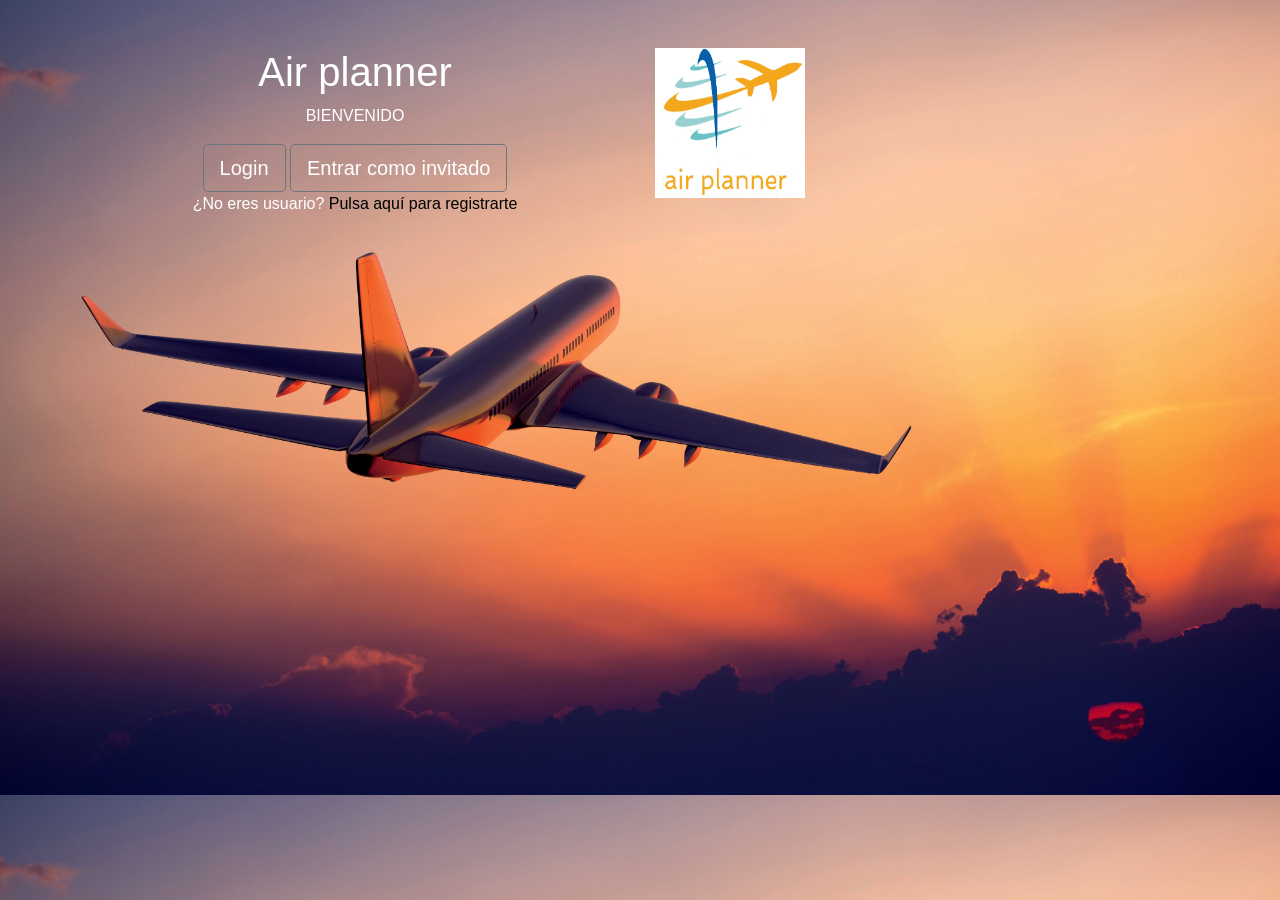
<file: AirPlannerApp/WebContent/index.html>
<!DOCTYPE html>

<html lang = "es">

	<head>
		<!-- Required meta tags -->
		<meta charset = "UTF-8">
		<meta name = "viewport" content = "width=device-width, initial-scale=1, shrink-to-fit=no">
	
		<!-- BOOTSTRAP CSS -->
		<link rel="stylesheet" href="https://cdn.jsdelivr.net/npm/bootstrap@4.5.3/dist/css/bootstrap.min.css" 
		integrity="sha384-TX8t27EcRE3e/ihU7zmQxVncDAy5uIKz4rEkgIXeMed4M0jlfIDPvg6uqKI2xXr2" crossorigin="anonymous">
		
		<!-- CUSTOM CSS -->
		<link rel="stylesheet" href="css/index.css">
		<title>Air Planner</title>
	</head>
	
	
	<body class="main-header">
			<div class="background-overlay text-white py-5" id="cabecera">
			  <div class="container">
				<div class="row d-flex h-100">
				  <div class="col-sm-6 text-center justify-content-center align-self-center">
					<h1>
					  Air planner
					</h1>
					<p>BIENVENIDO</p>
					<a href="html/login.html" class="btn btn-outline-secondary btn-lg text-white">
					  Login
					</a>
					<a href="html/dashboard_invitado.html" class="btn btn-outline-secondary btn-lg text-white">
						Entrar como invitado
					</a>
					<p class="message">¿No eres usuario? <a href="html/formularioRegistro.html" style="color: black;">Pulsa aquí para registrarte</a></p>
				  </div>
				  <div class="col-sm-6">
					<img src="img/logo.png" class="logo">
				  </div>
				</div>
			  </div>
			</div>


	<!--	<div class= "container" id="principal">
			<h1 class="display-4"> Lorem Ipsum Loren Ipsum </h1>
		</div>   -->
	

		<!--BOOTSTRAP JAVASCRIPT + JQuery --> 
		<script src="https://code.jquery.com/jquery-3.5.1.slim.min.js" 
		integrity="sha384-DfXdz2htPH0lsSSs5nCTpuj/zy4C+OGpamoFVy38MVBnE+IbbVYUew+OrCXaRkfj" crossorigin="anonymous"></script>
		<script src="https://cdn.jsdelivr.net/npm/popper.js@1.16.1/dist/umd/popper.min.js"
		integrity="sha384-9/reFTGAW83EW2RDu2S0VKaIzap3H66lZH81PoYlFhbGU+6BZp6G7niu735Sk7lN" crossorigin="anonymous"></script>
		<script src="https://cdn.jsdelivr.net/npm/bootstrap@4.5.3/dist/js/bootstrap.min.js"
		integrity="sha384-w1Q4orYjBQndcko6MimVbzY0tgp4pWB4lZ7lr30WKz0vr/aWKhXdBNmNb5D92v7s" crossorigin="anonymous"></script>
	</body>
	
	
	
</html>
</file>
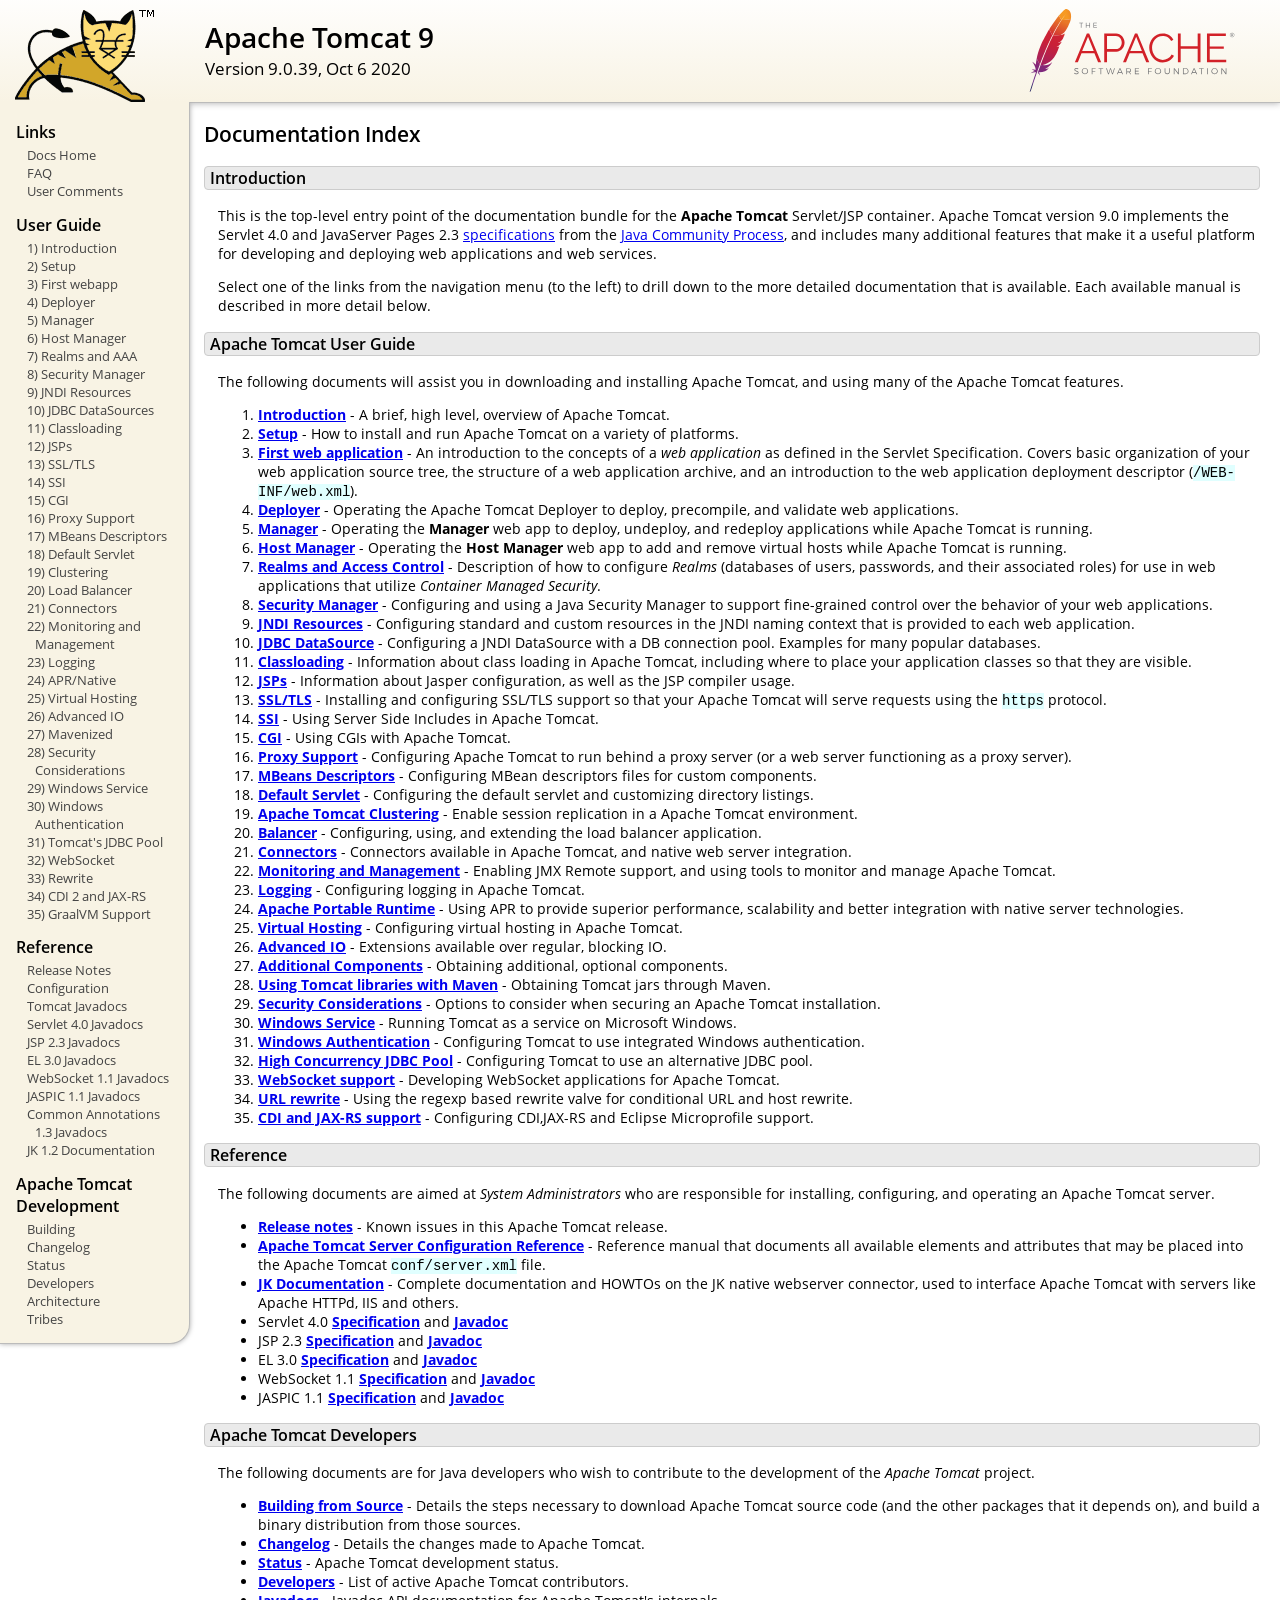
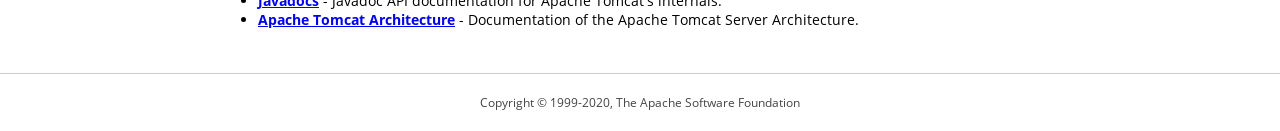
<file: apache-tomcat-9.0.39/webapps/docs/index.html>
<!DOCTYPE html SYSTEM "about:legacy-compat">
<html lang="en"><head><META http-equiv="Content-Type" content="text/html; charset=UTF-8"><link href="./images/docs-stylesheet.css" rel="stylesheet" type="text/css"><title>Apache Tomcat 9 (9.0.39) - Documentation Index</title><meta name="author" content="Craig R. McClanahan"><meta name="author" content="Remy Maucherat"><meta name="author" content="Yoav Shapira"></head><body><div id="wrapper"><header><div id="header"><div><div><div class="logo noPrint"><a href="https://tomcat.apache.org/"><img alt="Tomcat Home" src="./images/tomcat.png"></a></div><div style="height: 1px;"></div><div class="asfLogo noPrint"><a href="https://www.apache.org/" target="_blank"><img src="./images/asf-logo.svg" alt="The Apache Software Foundation" style="width: 266px; height: 83px;"></a></div><h1>Apache Tomcat 9</h1><div class="versionInfo">
            Version 9.0.39,
            <time datetime="2020-10-06">Oct 6 2020</time></div><div style="height: 1px;"></div><div style="clear: left;"></div></div></div></div></header><div id="middle"><div><div id="mainLeft" class="noprint"><div><nav><div><h2>Links</h2><ul><li><a href="index.html">Docs Home</a></li><li><a href="https://wiki.apache.org/tomcat/FAQ">FAQ</a></li><li><a href="#comments_section">User Comments</a></li></ul></div><div><h2>User Guide</h2><ul><li><a href="introduction.html">1) Introduction</a></li><li><a href="setup.html">2) Setup</a></li><li><a href="appdev/index.html">3) First webapp</a></li><li><a href="deployer-howto.html">4) Deployer</a></li><li><a href="manager-howto.html">5) Manager</a></li><li><a href="host-manager-howto.html">6) Host Manager</a></li><li><a href="realm-howto.html">7) Realms and AAA</a></li><li><a href="security-manager-howto.html">8) Security Manager</a></li><li><a href="jndi-resources-howto.html">9) JNDI Resources</a></li><li><a href="jndi-datasource-examples-howto.html">10) JDBC DataSources</a></li><li><a href="class-loader-howto.html">11) Classloading</a></li><li><a href="jasper-howto.html">12) JSPs</a></li><li><a href="ssl-howto.html">13) SSL/TLS</a></li><li><a href="ssi-howto.html">14) SSI</a></li><li><a href="cgi-howto.html">15) CGI</a></li><li><a href="proxy-howto.html">16) Proxy Support</a></li><li><a href="mbeans-descriptors-howto.html">17) MBeans Descriptors</a></li><li><a href="default-servlet.html">18) Default Servlet</a></li><li><a href="cluster-howto.html">19) Clustering</a></li><li><a href="balancer-howto.html">20) Load Balancer</a></li><li><a href="connectors.html">21) Connectors</a></li><li><a href="monitoring.html">22) Monitoring and Management</a></li><li><a href="logging.html">23) Logging</a></li><li><a href="apr.html">24) APR/Native</a></li><li><a href="virtual-hosting-howto.html">25) Virtual Hosting</a></li><li><a href="aio.html">26) Advanced IO</a></li><li><a href="maven-jars.html">27) Mavenized</a></li><li><a href="security-howto.html">28) Security Considerations</a></li><li><a href="windows-service-howto.html">29) Windows Service</a></li><li><a href="windows-auth-howto.html">30) Windows Authentication</a></li><li><a href="jdbc-pool.html">31) Tomcat's JDBC Pool</a></li><li><a href="web-socket-howto.html">32) WebSocket</a></li><li><a href="rewrite.html">33) Rewrite</a></li><li><a href="cdi.html">34) CDI 2 and JAX-RS</a></li><li><a href="graal.html">35) GraalVM Support</a></li></ul></div><div><h2>Reference</h2><ul><li><a href="RELEASE-NOTES.txt">Release Notes</a></li><li><a href="config/index.html">Configuration</a></li><li><a href="api/index.html">Tomcat Javadocs</a></li><li><a href="servletapi/index.html">Servlet 4.0 Javadocs</a></li><li><a href="jspapi/index.html">JSP 2.3 Javadocs</a></li><li><a href="elapi/index.html">EL 3.0 Javadocs</a></li><li><a href="websocketapi/index.html">WebSocket 1.1 Javadocs</a></li><li><a href="jaspicapi/index.html">JASPIC 1.1 Javadocs</a></li><li><a href="annotationapi/index.html">Common Annotations 1.3 Javadocs</a></li><li><a href="https://tomcat.apache.org/connectors-doc/">JK 1.2 Documentation</a></li></ul></div><div><h2>Apache Tomcat Development</h2><ul><li><a href="building.html">Building</a></li><li><a href="changelog.html">Changelog</a></li><li><a href="https://wiki.apache.org/tomcat/TomcatVersions">Status</a></li><li><a href="developers.html">Developers</a></li><li><a href="architecture/index.html">Architecture</a></li><li><a href="tribes/introduction.html">Tribes</a></li></ul></div></nav></div></div><div id="mainRight"><div id="content"><h2>Documentation Index</h2><h3 id="Introduction">Introduction</h3><div class="text">

<p>This is the top-level entry point of the documentation bundle for the
<strong>Apache Tomcat</strong> Servlet/JSP container.  Apache Tomcat version
9.0 implements the Servlet 4.0 and JavaServer Pages 2.3
<a href="https://wiki.apache.org/tomcat/Specifications">specifications</a> from the
<a href="https://www.jcp.org">Java Community Process</a>, and includes many
additional features that make it a useful platform for developing and deploying
web applications and web services.</p>

<p>Select one of the links from the navigation menu (to the left) to drill
down to the more detailed documentation that is available.  Each available
manual is described in more detail below.</p>

</div><h3 id="Apache_Tomcat_User_Guide">Apache Tomcat User Guide</h3><div class="text">

<p>The following documents will assist you in downloading and installing
Apache Tomcat, and using many of the Apache Tomcat features.</p>

<ol>
<li><a href="introduction.html"><strong>Introduction</strong></a> - A
    brief, high level, overview of Apache Tomcat.</li>
<li><a href="setup.html"><strong>Setup</strong></a> - How to install and run
    Apache Tomcat on a variety of platforms.</li>
<li><a href="appdev/index.html"><strong>First web application</strong></a>
    - An introduction to the concepts of a <em>web application</em> as defined
    in the Servlet Specification.  Covers basic organization of your web application
    source tree, the structure of a web application archive, and an
    introduction to the web application deployment descriptor
    (<code>/WEB-INF/web.xml</code>).</li>
<li><a href="deployer-howto.html"><strong>Deployer</strong></a> -
    Operating the Apache Tomcat Deployer to deploy, precompile, and validate web
    applications.</li>
<li><a href="manager-howto.html"><strong>Manager</strong></a> -
    Operating the <strong>Manager</strong> web app to deploy, undeploy, and
    redeploy applications while Apache Tomcat is running.</li>
<li><a href="host-manager-howto.html"><strong>Host Manager</strong></a> -
    Operating the <strong>Host Manager</strong> web app to add and remove
    virtual hosts while Apache Tomcat is running.</li>
<li><a href="realm-howto.html"><strong>Realms and Access Control</strong></a>
    - Description of how to configure <em>Realms</em> (databases of users,
    passwords, and their associated roles) for use in web applications that
    utilize <em>Container Managed Security</em>.</li>
<li><a href="security-manager-howto.html"><strong>Security Manager</strong></a>
    - Configuring and using a Java Security Manager to
    support fine-grained control over the behavior of your web applications.
    </li>
<li><a href="jndi-resources-howto.html"><strong>JNDI Resources</strong></a>
    - Configuring standard and custom resources in the JNDI naming context
    that is provided to each web application.</li>
<li><a href="jndi-datasource-examples-howto.html">
    <strong>JDBC DataSource</strong></a>
    - Configuring a JNDI DataSource with a DB connection pool.
    Examples for many popular databases.</li>
<li><a href="class-loader-howto.html"><strong>Classloading</strong></a>
    - Information about class loading in Apache Tomcat, including where to place
    your application classes so that they are visible.</li>
<li><a href="jasper-howto.html"><strong>JSPs</strong></a>
    - Information about Jasper configuration, as well as the JSP compiler
    usage.</li>
<li><a href="ssl-howto.html"><strong>SSL/TLS</strong></a> -
    Installing and configuring SSL/TLS support so that your Apache Tomcat will
    serve requests using the <code>https</code> protocol.</li>
<li><a href="ssi-howto.html"><strong>SSI</strong></a> -
    Using Server Side Includes in Apache Tomcat.</li>
<li><a href="cgi-howto.html"><strong>CGI</strong></a> -
    Using CGIs with Apache Tomcat.</li>
<li><a href="proxy-howto.html"><strong>Proxy Support</strong></a> -
    Configuring Apache Tomcat to run behind a proxy server (or a web server
    functioning as a proxy server).</li>
<li><a href="mbeans-descriptors-howto.html"><strong>MBeans Descriptors</strong></a> -
    Configuring MBean descriptors files for custom components.</li>
<li><a href="default-servlet.html"><strong>Default Servlet</strong></a> -
    Configuring the default servlet and customizing directory listings.</li>
<li><a href="cluster-howto.html"><strong>Apache Tomcat Clustering</strong></a> -
    Enable session replication in a Apache Tomcat environment.</li>
<li><a href="balancer-howto.html"><strong>Balancer</strong></a> -
    Configuring, using, and extending the load balancer application.</li>
<li><a href="connectors.html"><strong>Connectors</strong></a> -
    Connectors available in Apache Tomcat, and native web server integration.</li>
<li><a href="monitoring.html"><strong>Monitoring and Management</strong></a> -
    Enabling JMX Remote support, and using tools to monitor and manage Apache Tomcat.</li>
<li><a href="logging.html"><strong>Logging</strong></a> -
    Configuring logging in Apache Tomcat.</li>
<li><a href="apr.html"><strong>Apache Portable Runtime</strong></a> -
    Using APR to provide superior performance, scalability and better
    integration with native server technologies.</li>
<li><a href="virtual-hosting-howto.html"><strong>Virtual Hosting</strong></a> -
    Configuring virtual hosting in Apache Tomcat.</li>
<li><a href="aio.html"><strong>Advanced IO</strong></a> -
    Extensions available over regular, blocking IO.</li>
<li><a href="extras.html"><strong>Additional Components</strong></a> -
    Obtaining additional, optional components.</li>
<li><a href="maven-jars.html"><strong>Using Tomcat libraries with Maven</strong></a> -
    Obtaining Tomcat jars through Maven.</li>
<li><a href="security-howto.html"><strong>Security Considerations</strong></a> -
    Options to consider when securing an Apache Tomcat installation.</li>
<li><a href="windows-service-howto.html"><strong>Windows Service</strong></a> -
    Running Tomcat as a service on Microsoft Windows.</li>
<li><a href="windows-auth-howto.html"><strong>Windows Authentication</strong></a> -
    Configuring Tomcat to use integrated Windows authentication.</li>
<li><a href="jdbc-pool.html"><strong>High Concurrency JDBC Pool</strong></a> -
    Configuring Tomcat to use an alternative JDBC pool.</li>
<li><a href="web-socket-howto.html"><strong>WebSocket support</strong></a> -
    Developing WebSocket applications for Apache Tomcat.</li>
<li><a href="rewrite.html"><strong>URL rewrite</strong></a> -
    Using the regexp based rewrite valve for conditional URL and host rewrite.</li>
<li><a href="cdi.html"><strong>CDI and JAX-RS support</strong></a> -
    Configuring CDI,JAX-RS and Eclipse Microprofile support.</li>
</ol>

</div><h3 id="Reference">Reference</h3><div class="text">

<p>The following documents are aimed at <em>System Administrators</em> who
are responsible for installing, configuring, and operating an Apache Tomcat server.
</p>
<ul>
<li><a href="RELEASE-NOTES.txt"><strong>Release notes</strong></a>
    - Known issues in this Apache Tomcat release.
    </li>
<li><a href="config/index.html"><strong>Apache Tomcat Server Configuration Reference</strong></a>
    - Reference manual that documents all available elements and attributes
      that may be placed into the Apache Tomcat <code>conf/server.xml</code> file.
    </li>
<li><a href="https://tomcat.apache.org/connectors-doc/index.html"><strong>JK Documentation</strong></a>
    - Complete documentation and HOWTOs on the JK native webserver connector,
      used to interface Apache Tomcat with servers like Apache HTTPd, IIS
      and others.</li>
<li>Servlet 4.0
    <a href="https://jcp.org/aboutJava/communityprocess/final/jsr369/index.html">
    <strong>Specification</strong></a> and
    <a href="https://javaee.github.io/javaee-spec/javadocs/javax/servlet/package-summary.html">
    <strong>Javadoc</strong></a>
    </li>
<li>JSP 2.3
    <a href="https://jcp.org/aboutJava/communityprocess/mrel/jsr245/index2.html">
    <strong>Specification</strong></a> and
    <a href="http://docs.oracle.com/javaee/7/api/javax/servlet/jsp/package-summary.html">
    <strong>Javadoc</strong></a>
    </li>
<li>EL 3.0
    <a href="https://jcp.org/aboutJava/communityprocess/final/jsr341/index.html">
    <strong>Specification</strong></a> and
    <a href="http://docs.oracle.com/javaee/7/api/javax/el/package-summary.html">
    <strong>Javadoc</strong></a>
    </li>
<li>WebSocket 1.1
    <a href="https://jcp.org/aboutJava/communityprocess/mrel/jsr356/index.html">
    <strong>Specification</strong></a> and
    <a href="http://docs.oracle.com/javaee/7/api/javax/websocket/package-summary.html">
    <strong>Javadoc</strong></a>
    </li>
<li>JASPIC 1.1
    <a href="https://jcp.org/aboutJava/communityprocess/mrel/jsr196/index.html">
    <strong>Specification</strong></a> and
    <a href="http://docs.oracle.com/javaee/7/api/javax/security/auth/message/package-summary.html">
    <strong>Javadoc</strong></a>
    </li>
</ul>

</div><h3 id="Apache_Tomcat_Developers">Apache Tomcat Developers</h3><div class="text">

<p>The following documents are for Java developers who wish to contribute to
the development of the <em>Apache Tomcat</em> project.</p>
<ul>
<li><a href="building.html"><strong>Building from Source</strong></a> -
    Details the steps necessary to download Apache Tomcat source code (and the
    other packages that it depends on), and build a binary distribution from
    those sources.
    </li>
<li><a href="changelog.html"><strong>Changelog</strong></a> - Details the
    changes made to Apache Tomcat.
    </li>
<li><a href="https://wiki.apache.org/tomcat/TomcatVersions"><strong>Status</strong></a> -
    Apache Tomcat development status.
    </li>
<li><a href="developers.html"><strong>Developers</strong></a> - List of active
    Apache Tomcat contributors.
    </li>
<li><a href="api/index.html"><strong>Javadocs</strong></a>
    - Javadoc API documentation for Apache Tomcat's internals.</li>
<li><a href="architecture/index.html"><strong>Apache Tomcat Architecture</strong></a>
    - Documentation of the Apache Tomcat Server Architecture.</li>
</ul>

</div></div></div></div></div><footer><div id="footer">
    Copyright &copy; 1999-2020, The Apache Software Foundation
    </div></footer></div></body></html>
</file>
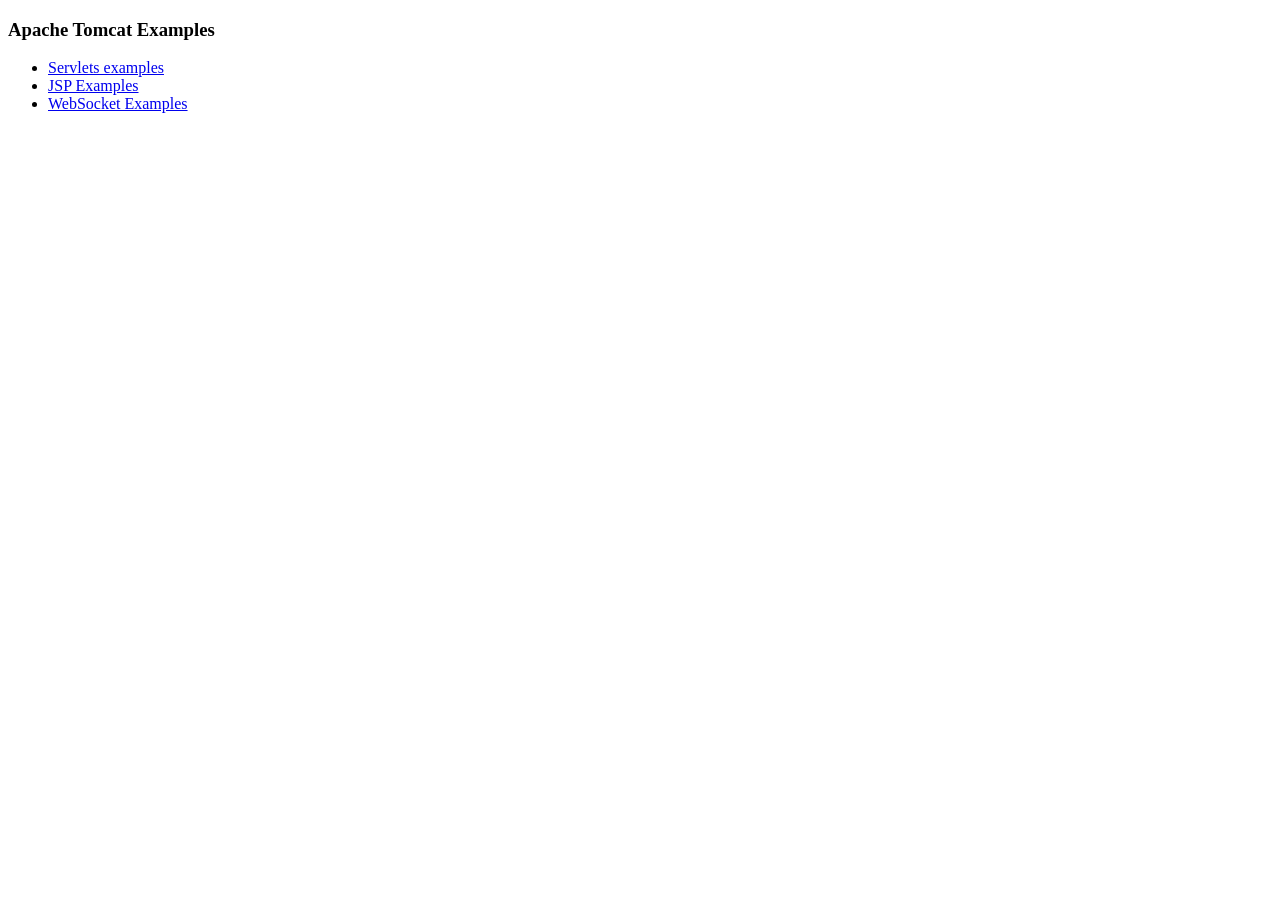
<file: apache-tomcat-9.0.39/webapps/examples/index.html>
<!--
  Licensed to the Apache Software Foundation (ASF) under one or more
  contributor license agreements.  See the NOTICE file distributed with
  this work for additional information regarding copyright ownership.
  The ASF licenses this file to You under the Apache License, Version 2.0
  (the "License"); you may not use this file except in compliance with
  the License.  You may obtain a copy of the License at

      http://www.apache.org/licenses/LICENSE-2.0

  Unless required by applicable law or agreed to in writing, software
  distributed under the License is distributed on an "AS IS" BASIS,
  WITHOUT WARRANTIES OR CONDITIONS OF ANY KIND, either express or implied.
  See the License for the specific language governing permissions and
  limitations under the License.
-->
<!DOCTYPE HTML><html lang="en"><head>
<meta charset="UTF-8">
<title>Apache Tomcat Examples</title>
</head>
<body>
<p>
<h3>Apache Tomcat Examples</H3>
<p></p>
<ul>
<li><a href="servlets">Servlets examples</a></li>
<li><a href="jsp">JSP Examples</a></li>
<li><a href="websocket/index.xhtml">WebSocket Examples</a></li>
</ul>
</body></html>
</file>
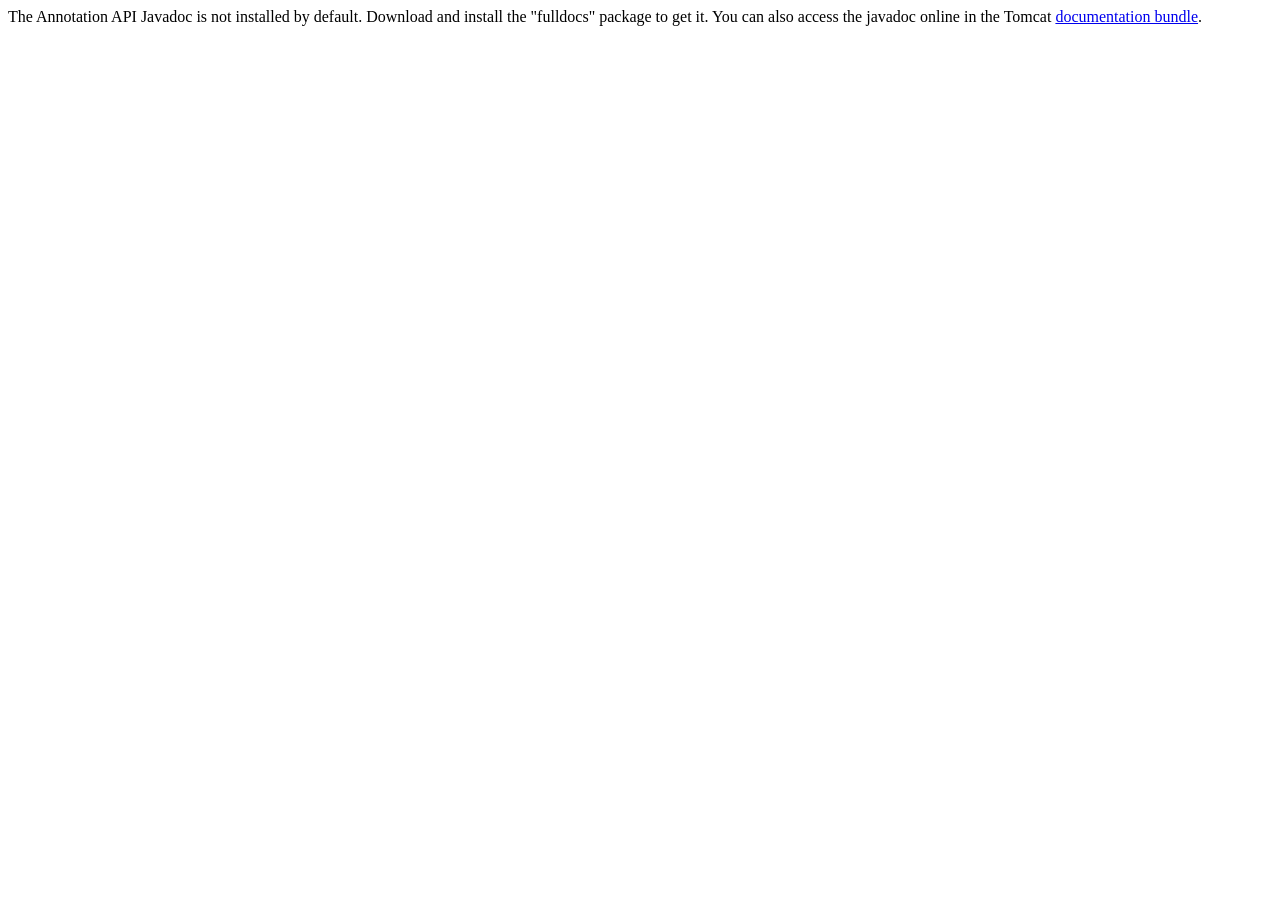
<file: apache-tomcat-9.0.39/webapps/docs/annotationapi/index.html>
<!--
  Licensed to the Apache Software Foundation (ASF) under one or more
  contributor license agreements.  See the NOTICE file distributed with
  this work for additional information regarding copyright ownership.
  The ASF licenses this file to You under the Apache License, Version 2.0
  (the "License"); you may not use this file except in compliance with
  the License.  You may obtain a copy of the License at

      http://www.apache.org/licenses/LICENSE-2.0

  Unless required by applicable law or agreed to in writing, software
  distributed under the License is distributed on an "AS IS" BASIS,
  WITHOUT WARRANTIES OR CONDITIONS OF ANY KIND, either express or implied.
  See the License for the specific language governing permissions and
  limitations under the License.
-->
<!DOCTYPE html>
<html>
<head>
    <meta charset="UTF-8" />
    <title>API docs</title>
</head>

<body>

The Annotation API Javadoc is not installed by default. Download and install
the "fulldocs" package to get it.

You can also access the javadoc online in the Tomcat
<a href="https://tomcat.apache.org/tomcat-9.0-doc/">
    documentation bundle</a>.

</body>
</html>
</file>
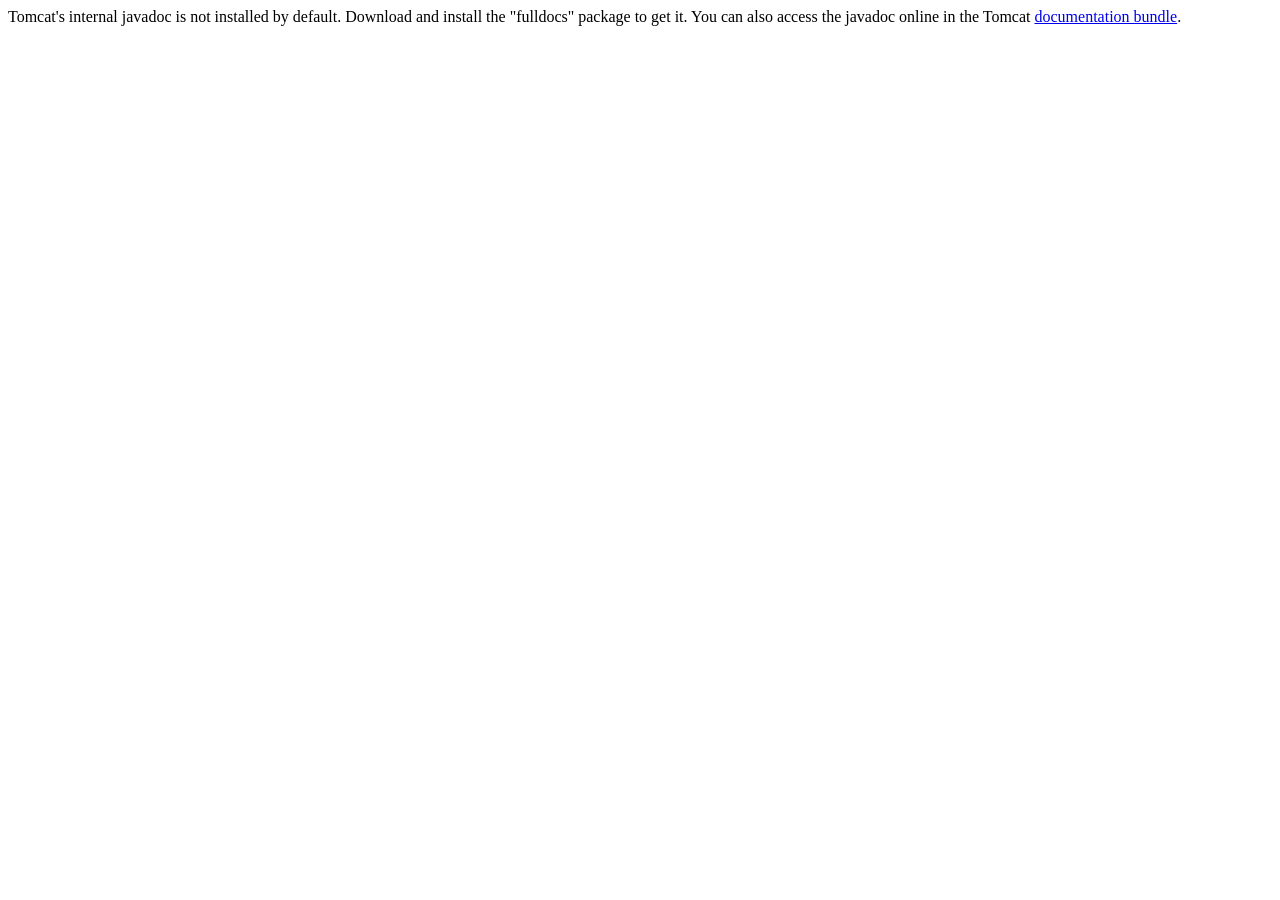
<file: apache-tomcat-9.0.39/webapps/docs/api/index.html>
<!--
  Licensed to the Apache Software Foundation (ASF) under one or more
  contributor license agreements.  See the NOTICE file distributed with
  this work for additional information regarding copyright ownership.
  The ASF licenses this file to You under the Apache License, Version 2.0
  (the "License"); you may not use this file except in compliance with
  the License.  You may obtain a copy of the License at

      http://www.apache.org/licenses/LICENSE-2.0

  Unless required by applicable law or agreed to in writing, software
  distributed under the License is distributed on an "AS IS" BASIS,
  WITHOUT WARRANTIES OR CONDITIONS OF ANY KIND, either express or implied.
  See the License for the specific language governing permissions and
  limitations under the License.
-->
<!DOCTYPE html>
<html>
    <head>
    <meta charset="UTF-8" />
    <title>API docs</title>
</head>

<body>

Tomcat's internal javadoc is not installed by default. Download and install
the "fulldocs" package to get it.

You can also access the javadoc online in the Tomcat
<a href="https://tomcat.apache.org/tomcat-9.0-doc/">
documentation bundle</a>.

</body>
</html>
</file>
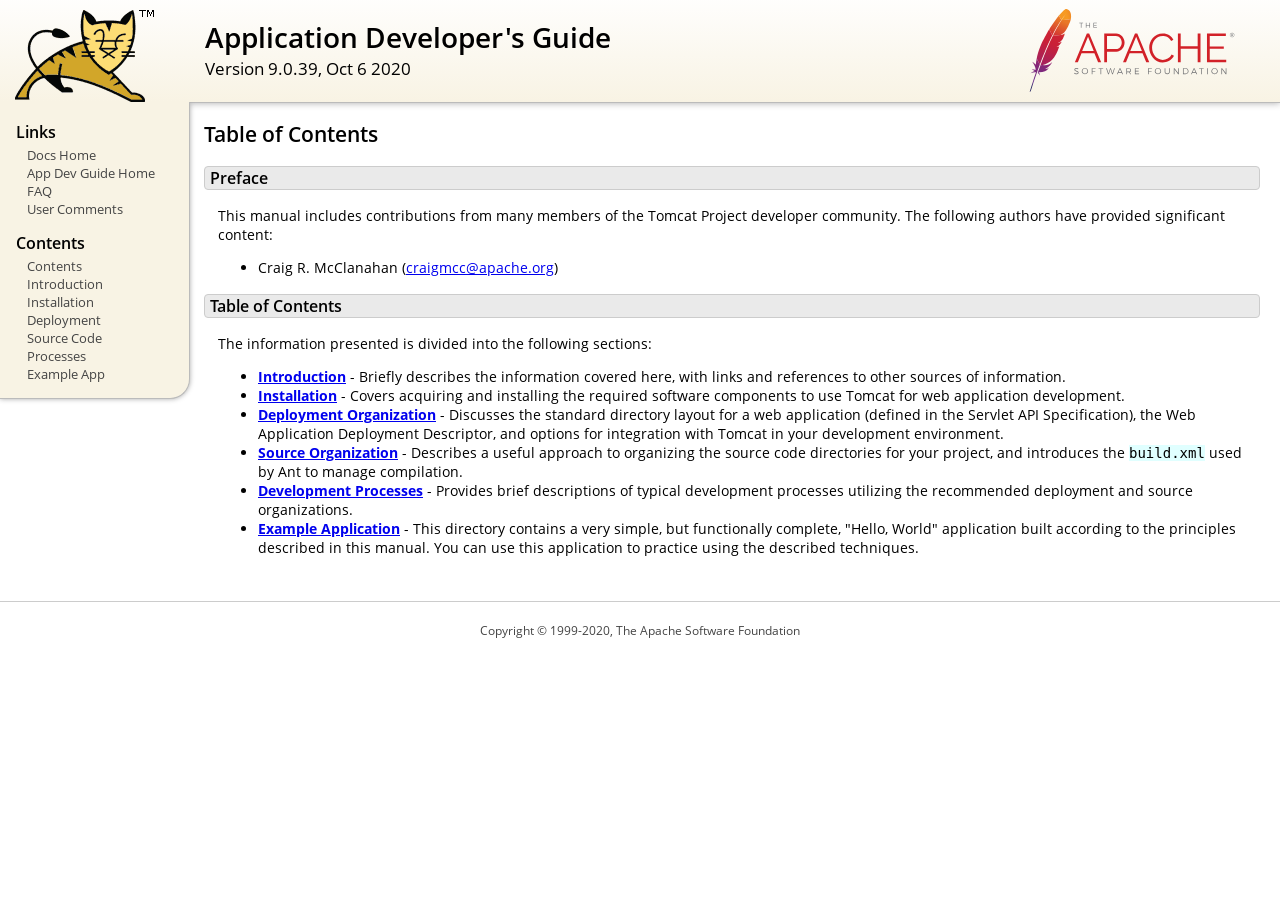
<file: apache-tomcat-9.0.39/webapps/docs/appdev/index.html>
<!DOCTYPE html SYSTEM "about:legacy-compat">
<html lang="en"><head><META http-equiv="Content-Type" content="text/html; charset=UTF-8"><link href="../images/docs-stylesheet.css" rel="stylesheet" type="text/css"><title>Application Developer's Guide (9.0.39) - Table of Contents</title><meta name="author" content="Craig R. McClanahan"></head><body><div id="wrapper"><header><div id="header"><div><div><div class="logo noPrint"><a href="https://tomcat.apache.org/"><img alt="Tomcat Home" src="../images/tomcat.png"></a></div><div style="height: 1px;"></div><div class="asfLogo noPrint"><a href="https://www.apache.org/" target="_blank"><img src="../images/asf-logo.svg" alt="The Apache Software Foundation" style="width: 266px; height: 83px;"></a></div><h1>Application Developer's Guide</h1><div class="versionInfo">
            Version 9.0.39,
            <time datetime="2020-10-06">Oct 6 2020</time></div><div style="height: 1px;"></div><div style="clear: left;"></div></div></div></div></header><div id="middle"><div><div id="mainLeft" class="noprint"><div><nav><div><h2>Links</h2><ul><li><a href="../index.html">Docs Home</a></li><li><a href="index.html">App Dev Guide Home</a></li><li><a href="https://wiki.apache.org/tomcat/FAQ">FAQ</a></li><li><a href="#comments_section">User Comments</a></li></ul></div><div><h2>Contents</h2><ul><li><a href="index.html">Contents</a></li><li><a href="introduction.html">Introduction</a></li><li><a href="installation.html">Installation</a></li><li><a href="deployment.html">Deployment</a></li><li><a href="source.html">Source Code</a></li><li><a href="processes.html">Processes</a></li><li><a href="sample/">Example App</a></li></ul></div></nav></div></div><div id="mainRight"><div id="content"><h2>Table of Contents</h2><h3 id="Preface">Preface</h3><div class="text">

<p>This manual includes contributions from many members of the Tomcat Project
developer community.  The following authors have provided significant content:
</p>
<ul>
<li>Craig R. McClanahan
    (<a href="mailto:craigmcc@apache.org">craigmcc@apache.org</a>)</li>
</ul>

</div><h3 id="Table_of_Contents">Table of Contents</h3><div class="text">

<p>The information presented is divided into the following sections:</p>
<ul>
<li><a href="introduction.html"><strong>Introduction</strong></a> -
    Briefly describes the information covered here, with
    links and references to other sources of information.</li>
<li><a href="installation.html"><strong>Installation</strong></a> -
    Covers acquiring and installing the required software
    components to use Tomcat for web application development.</li>
<li><a href="deployment.html"><strong>Deployment Organization</strong></a> -
    Discusses the standard directory layout for a web application
    (defined in the Servlet API Specification), the Web Application
    Deployment Descriptor, and options for integration with Tomcat
    in your development environment.</li>
<li><a href="source.html"><strong>Source Organization</strong></a> -
    Describes a useful approach to organizing the source code
    directories for your project, and introduces the
    <code>build.xml</code> used by Ant to manage compilation.</li>
<li><a href="processes.html"><strong>Development Processes</strong></a> -
    Provides brief descriptions of typical development processes
    utilizing the recommended deployment and source organizations.</li>
<li><a href="sample/" target="_blank"><strong>Example Application</strong></a> -
    This directory contains a very simple, but functionally complete,
    "Hello, World" application built according to the principles
    described in this manual.  You can use this application to
    practice using the described techniques.</li>
</ul>

</div></div></div></div></div><footer><div id="footer">
    Copyright &copy; 1999-2020, The Apache Software Foundation
    </div></footer></div></body></html>
</file>
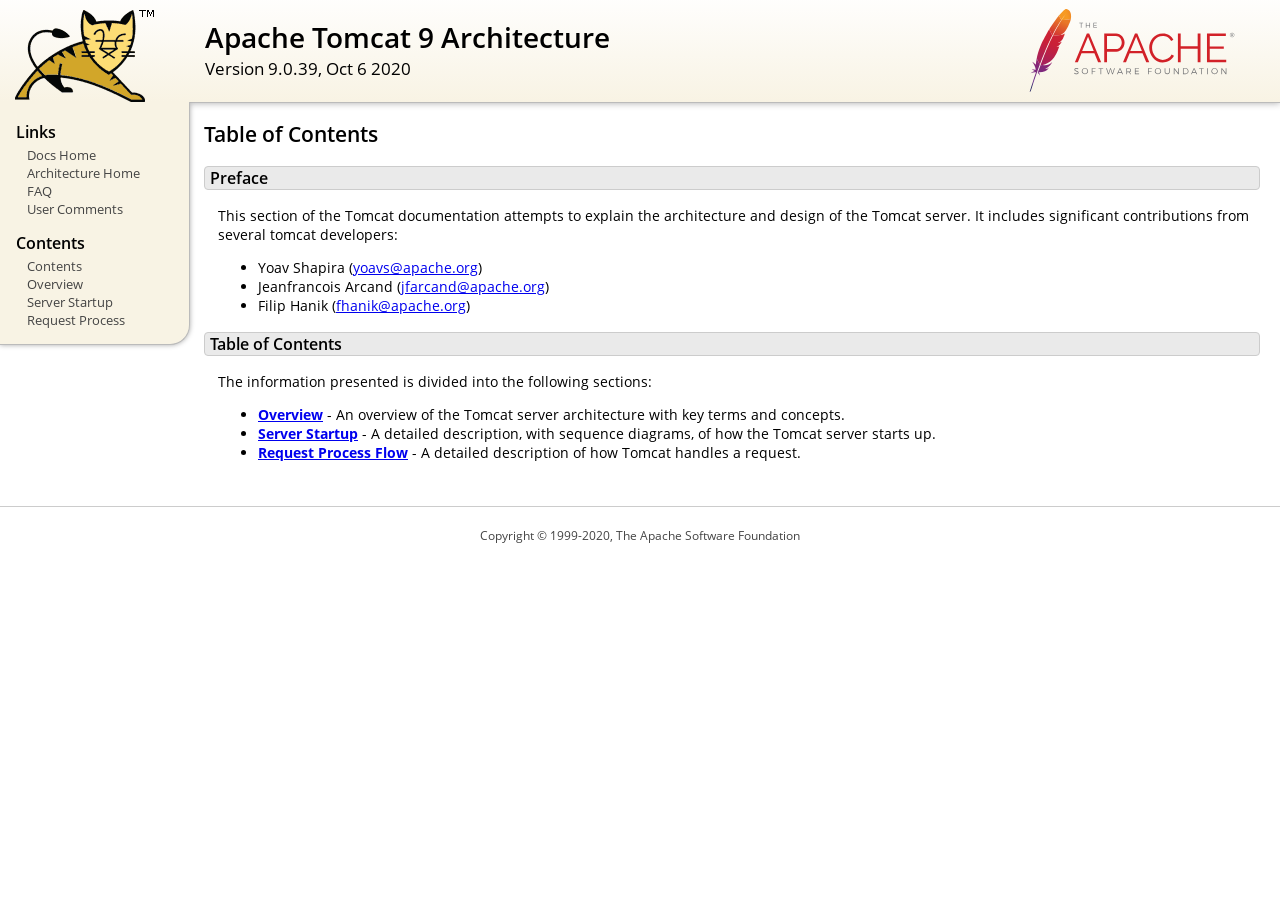
<file: apache-tomcat-9.0.39/webapps/docs/architecture/index.html>
<!DOCTYPE html SYSTEM "about:legacy-compat">
<html lang="en"><head><META http-equiv="Content-Type" content="text/html; charset=UTF-8"><link href="../images/docs-stylesheet.css" rel="stylesheet" type="text/css"><title>Apache Tomcat 9 Architecture (9.0.39) - Table of Contents</title><meta name="author" content="Yoav Shapira"></head><body><div id="wrapper"><header><div id="header"><div><div><div class="logo noPrint"><a href="https://tomcat.apache.org/"><img alt="Tomcat Home" src="../images/tomcat.png"></a></div><div style="height: 1px;"></div><div class="asfLogo noPrint"><a href="https://www.apache.org/" target="_blank"><img src="../images/asf-logo.svg" alt="The Apache Software Foundation" style="width: 266px; height: 83px;"></a></div><h1>Apache Tomcat 9 Architecture</h1><div class="versionInfo">
            Version 9.0.39,
            <time datetime="2020-10-06">Oct 6 2020</time></div><div style="height: 1px;"></div><div style="clear: left;"></div></div></div></div></header><div id="middle"><div><div id="mainLeft" class="noprint"><div><nav><div><h2>Links</h2><ul><li><a href="../index.html">Docs Home</a></li><li><a href="index.html">Architecture Home</a></li><li><a href="https://wiki.apache.org/tomcat/FAQ">FAQ</a></li><li><a href="#comments_section">User Comments</a></li></ul></div><div><h2>Contents</h2><ul><li><a href="index.html">Contents</a></li><li><a href="overview.html">Overview</a></li><li><a href="startup.html">Server Startup</a></li><li><a href="requestProcess.html">Request Process</a></li></ul></div></nav></div></div><div id="mainRight"><div id="content"><h2>Table of Contents</h2><h3 id="Preface">Preface</h3><div class="text">

<p>This section of the Tomcat documentation attempts to explain
the architecture and design of the Tomcat server.  It includes significant
contributions from several tomcat developers:
</p>
<ul>
<li>Yoav Shapira
    (<a href="mailto:yoavs@apache.org">yoavs@apache.org</a>)</li>
<li>Jeanfrancois Arcand
    (<a href="mailto:jfarcand@apache.org">jfarcand@apache.org</a>)</li>
<li>Filip Hanik
    (<a href="mailto:fhanik@apache.org">fhanik@apache.org</a>)</li>
</ul>

</div><h3 id="Table_of_Contents">Table of Contents</h3><div class="text">

<p>The information presented is divided into the following sections:</p>
<ul>
<li><a href="overview.html"><strong>Overview</strong></a> -
    An overview of the Tomcat server architecture with key terms
    and concepts.</li>
<li><a href="startup.html"><strong>Server Startup</strong></a> -
    A detailed description, with sequence diagrams, of how the Tomcat
    server starts up.</li>
<li><a href="requestProcess.html"><strong>Request Process Flow</strong></a> -
    A detailed description of how Tomcat handles a request.</li>
</ul>

</div></div></div></div></div><footer><div id="footer">
    Copyright &copy; 1999-2020, The Apache Software Foundation
    </div></footer></div></body></html>
</file>
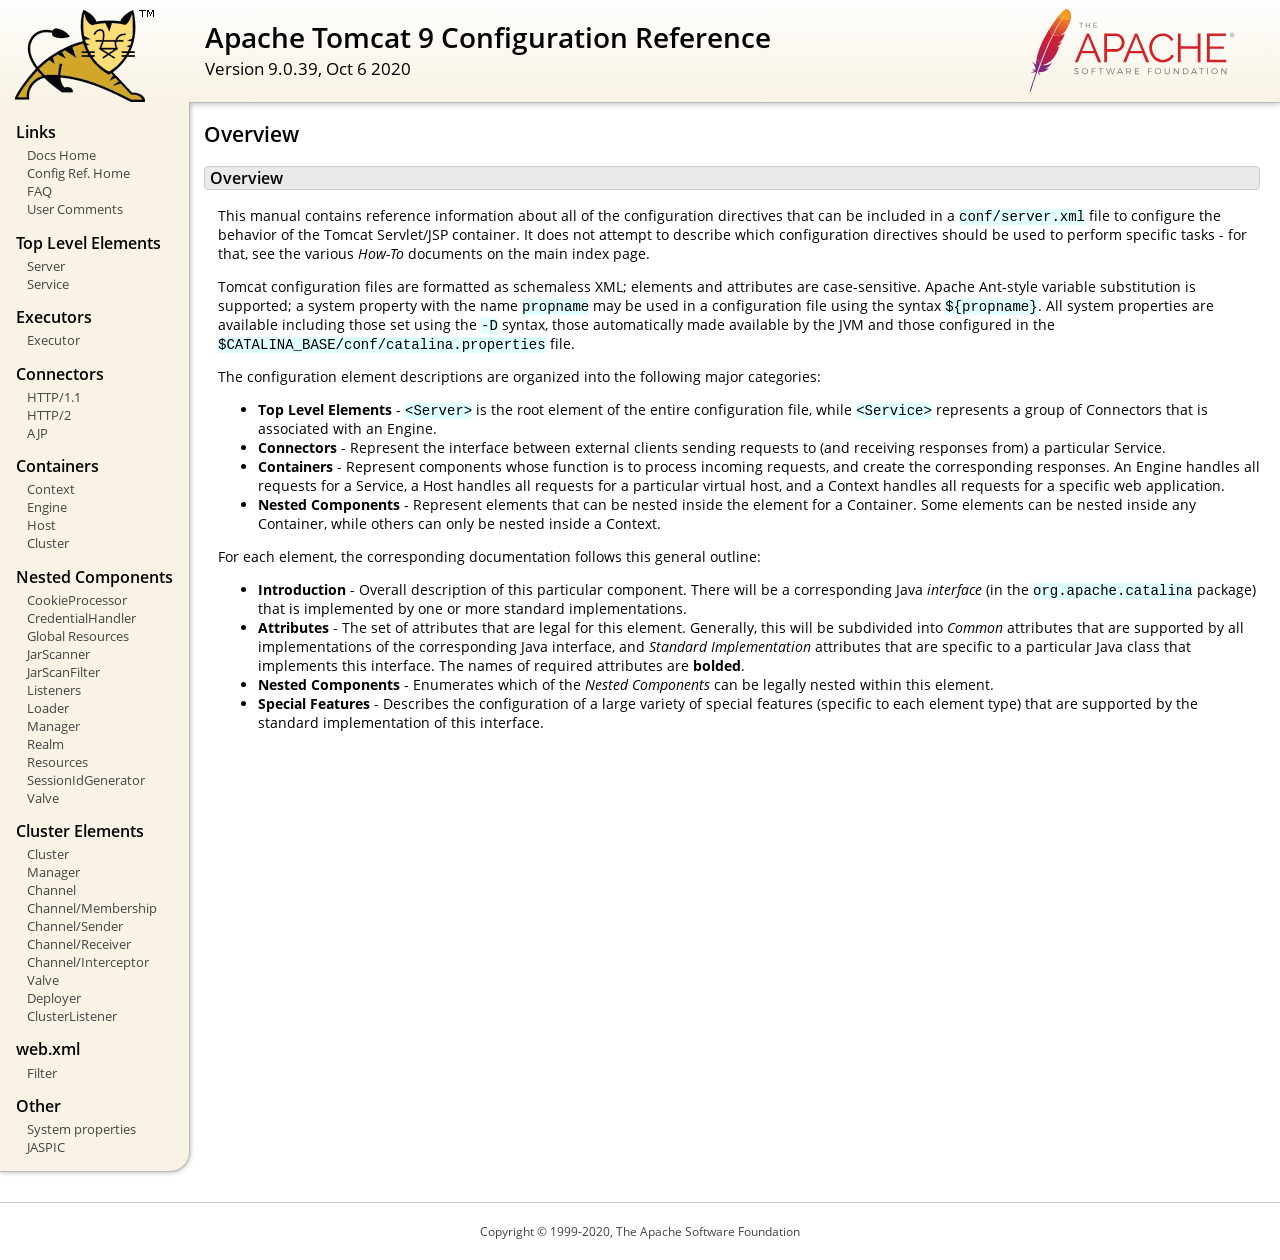
<file: apache-tomcat-9.0.39/webapps/docs/config/index.html>
<!DOCTYPE html SYSTEM "about:legacy-compat">
<html lang="en"><head><META http-equiv="Content-Type" content="text/html; charset=UTF-8"><link href="../images/docs-stylesheet.css" rel="stylesheet" type="text/css"><title>Apache Tomcat 9 Configuration Reference (9.0.39) - Overview</title><meta name="author" content="Craig R. McClanahan"></head><body><div id="wrapper"><header><div id="header"><div><div><div class="logo noPrint"><a href="https://tomcat.apache.org/"><img alt="Tomcat Home" src="../images/tomcat.png"></a></div><div style="height: 1px;"></div><div class="asfLogo noPrint"><a href="https://www.apache.org/" target="_blank"><img src="../images/asf-logo.svg" alt="The Apache Software Foundation" style="width: 266px; height: 83px;"></a></div><h1>Apache Tomcat 9 Configuration Reference</h1><div class="versionInfo">
            Version 9.0.39,
            <time datetime="2020-10-06">Oct 6 2020</time></div><div style="height: 1px;"></div><div style="clear: left;"></div></div></div></div></header><div id="middle"><div><div id="mainLeft" class="noprint"><div><nav><div><h2>Links</h2><ul><li><a href="../index.html">Docs Home</a></li><li><a href="index.html">Config Ref. Home</a></li><li><a href="https://wiki.apache.org/tomcat/FAQ">FAQ</a></li><li><a href="#comments_section">User Comments</a></li></ul></div><div><h2>Top Level Elements</h2><ul><li><a href="server.html">Server</a></li><li><a href="service.html">Service</a></li></ul></div><div><h2>Executors</h2><ul><li><a href="executor.html">Executor</a></li></ul></div><div><h2>Connectors</h2><ul><li><a href="http.html">HTTP/1.1</a></li><li><a href="http2.html">HTTP/2</a></li><li><a href="ajp.html">AJP</a></li></ul></div><div><h2>Containers</h2><ul><li><a href="context.html">Context</a></li><li><a href="engine.html">Engine</a></li><li><a href="host.html">Host</a></li><li><a href="cluster.html">Cluster</a></li></ul></div><div><h2>Nested Components</h2><ul><li><a href="cookie-processor.html">CookieProcessor</a></li><li><a href="credentialhandler.html">CredentialHandler</a></li><li><a href="globalresources.html">Global Resources</a></li><li><a href="jar-scanner.html">JarScanner</a></li><li><a href="jar-scan-filter.html">JarScanFilter</a></li><li><a href="listeners.html">Listeners</a></li><li><a href="loader.html">Loader</a></li><li><a href="manager.html">Manager</a></li><li><a href="realm.html">Realm</a></li><li><a href="resources.html">Resources</a></li><li><a href="sessionidgenerator.html">SessionIdGenerator</a></li><li><a href="valve.html">Valve</a></li></ul></div><div><h2>Cluster Elements</h2><ul><li><a href="cluster.html">Cluster</a></li><li><a href="cluster-manager.html">Manager</a></li><li><a href="cluster-channel.html">Channel</a></li><li><a href="cluster-membership.html">Channel/Membership</a></li><li><a href="cluster-sender.html">Channel/Sender</a></li><li><a href="cluster-receiver.html">Channel/Receiver</a></li><li><a href="cluster-interceptor.html">Channel/Interceptor</a></li><li><a href="cluster-valve.html">Valve</a></li><li><a href="cluster-deployer.html">Deployer</a></li><li><a href="cluster-listener.html">ClusterListener</a></li></ul></div><div><h2>web.xml</h2><ul><li><a href="filter.html">Filter</a></li></ul></div><div><h2>Other</h2><ul><li><a href="systemprops.html">System properties</a></li><li><a href="jaspic.html">JASPIC</a></li></ul></div></nav></div></div><div id="mainRight"><div id="content"><h2>Overview</h2><h3 id="Overview">Overview</h3><div class="text">

<p>This manual contains reference information about all of the configuration
directives that can be included in a <code>conf/server.xml</code> file to
configure the behavior of the Tomcat Servlet/JSP container.  It does not
attempt to describe which configuration directives should be used to perform
specific tasks - for that, see the various <em>How-To</em> documents on the
main index page.</p>

<p>Tomcat configuration files are formatted as schemaless XML; elements and
attributes are case-sensitive. Apache Ant-style variable substitution
is supported; a system property with the name <code>propname</code> may be
used in a configuration file using the syntax <code>${propname}</code>. All
system properties are available including those set using the <code>-D</code>
syntax, those automatically made available by the JVM and those configured in
the <code>$CATALINA_BASE/conf/catalina.properties</code> file.
</p>

<p>The configuration element descriptions are organized into the following
major categories:</p>
<ul>
<li><strong>Top Level Elements</strong> - <code>&lt;Server&gt;</code> is the
    root element of the entire configuration file, while
    <code>&lt;Service&gt;</code> represents a group of Connectors that is
    associated with an Engine.</li>
<li><strong>Connectors</strong> - Represent the interface between external
    clients sending requests to (and receiving responses from) a particular
    Service.</li>
<li><strong>Containers</strong> - Represent components whose function is to
    process incoming requests, and create the corresponding responses.
    An Engine handles all requests for a Service, a Host handles all requests
    for a particular virtual host, and a Context handles all requests for a
    specific web application.</li>
<li><strong>Nested Components</strong> - Represent elements that can be
    nested inside the element for a Container.  Some elements can be nested
    inside any Container, while others can only be nested inside a
    Context.</li>
</ul>

<p>For each element, the corresponding documentation follows this general
outline:</p>
<ul>
<li><strong>Introduction</strong> - Overall description of this particular
    component.  There will be a corresponding Java <em>interface</em> (in
    the <code>org.apache.catalina</code> package) that is implemented by one
    or more standard implementations.</li>
<li><strong>Attributes</strong> - The set of attributes that are legal for
    this element.  Generally, this will be subdivided into <em>Common</em>
    attributes that are supported by all implementations of the corresponding
    Java interface, and <em>Standard Implementation</em> attributes that are
    specific to a particular Java class that implements this interface.
    The names of required attributes are <strong>bolded</strong>.</li>
<li><strong>Nested Components</strong> - Enumerates which of the <em>Nested
    Components</em> can be legally nested within this element.</li>
<li><strong>Special Features</strong> - Describes the configuration of a large
    variety of special features (specific to each element type) that are
    supported by the standard implementation of this interface.</li>
</ul>

</div></div></div></div></div><footer><div id="footer">
    Copyright &copy; 1999-2020, The Apache Software Foundation
    </div></footer></div></body></html>
</file>
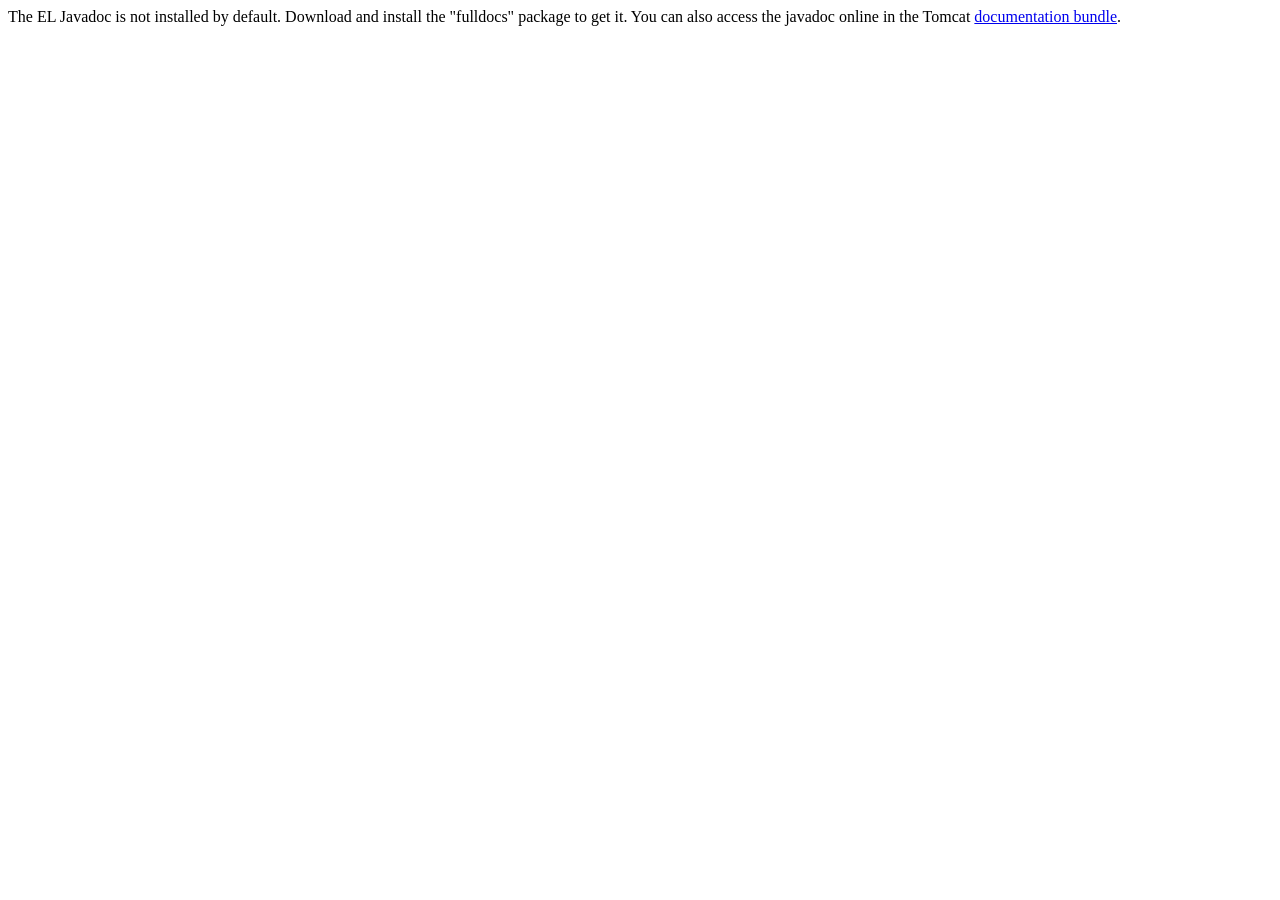
<file: apache-tomcat-9.0.39/webapps/docs/elapi/index.html>
<!--
  Licensed to the Apache Software Foundation (ASF) under one or more
  contributor license agreements.  See the NOTICE file distributed with
  this work for additional information regarding copyright ownership.
  The ASF licenses this file to You under the Apache License, Version 2.0
  (the "License"); you may not use this file except in compliance with
  the License.  You may obtain a copy of the License at

      http://www.apache.org/licenses/LICENSE-2.0

  Unless required by applicable law or agreed to in writing, software
  distributed under the License is distributed on an "AS IS" BASIS,
  WITHOUT WARRANTIES OR CONDITIONS OF ANY KIND, either express or implied.
  See the License for the specific language governing permissions and
  limitations under the License.
-->
<!DOCTYPE html>
<html>
    <head>
    <meta charset="UTF-8" />
    <title>API docs</title>
</head>

<body>

The EL Javadoc is not installed by default. Download and install
the "fulldocs" package to get it.

You can also access the javadoc online in the Tomcat
<a href="https://tomcat.apache.org/tomcat-9.0-doc/">
documentation bundle</a>.

</body>
</html>
</file>
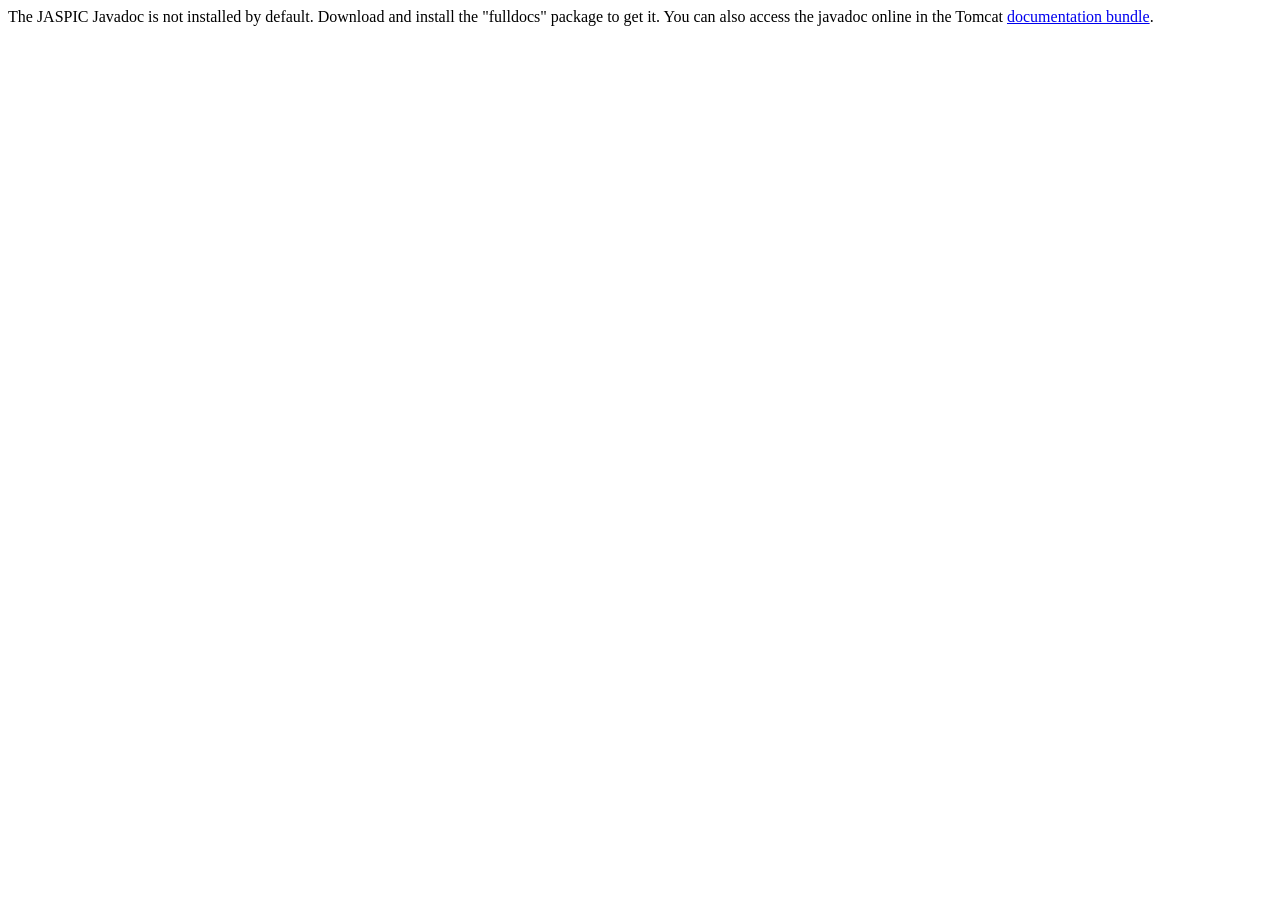
<file: apache-tomcat-9.0.39/webapps/docs/jaspicapi/index.html>
<!--
  Licensed to the Apache Software Foundation (ASF) under one or more
  contributor license agreements.  See the NOTICE file distributed with
  this work for additional information regarding copyright ownership.
  The ASF licenses this file to You under the Apache License, Version 2.0
  (the "License"); you may not use this file except in compliance with
  the License.  You may obtain a copy of the License at

      http://www.apache.org/licenses/LICENSE-2.0

  Unless required by applicable law or agreed to in writing, software
  distributed under the License is distributed on an "AS IS" BASIS,
  WITHOUT WARRANTIES OR CONDITIONS OF ANY KIND, either express or implied.
  See the License for the specific language governing permissions and
  limitations under the License.
-->
<!DOCTYPE html>
<html>
<head>
    <meta charset="UTF-8" />
    <title>API docs</title>
</head>

<body>

The JASPIC Javadoc is not installed by default. Download and install
the "fulldocs" package to get it.

You can also access the javadoc online in the Tomcat
<a href="https://tomcat.apache.org/tomcat-9.0-doc/">
    documentation bundle</a>.

</body>
</html>
</file>
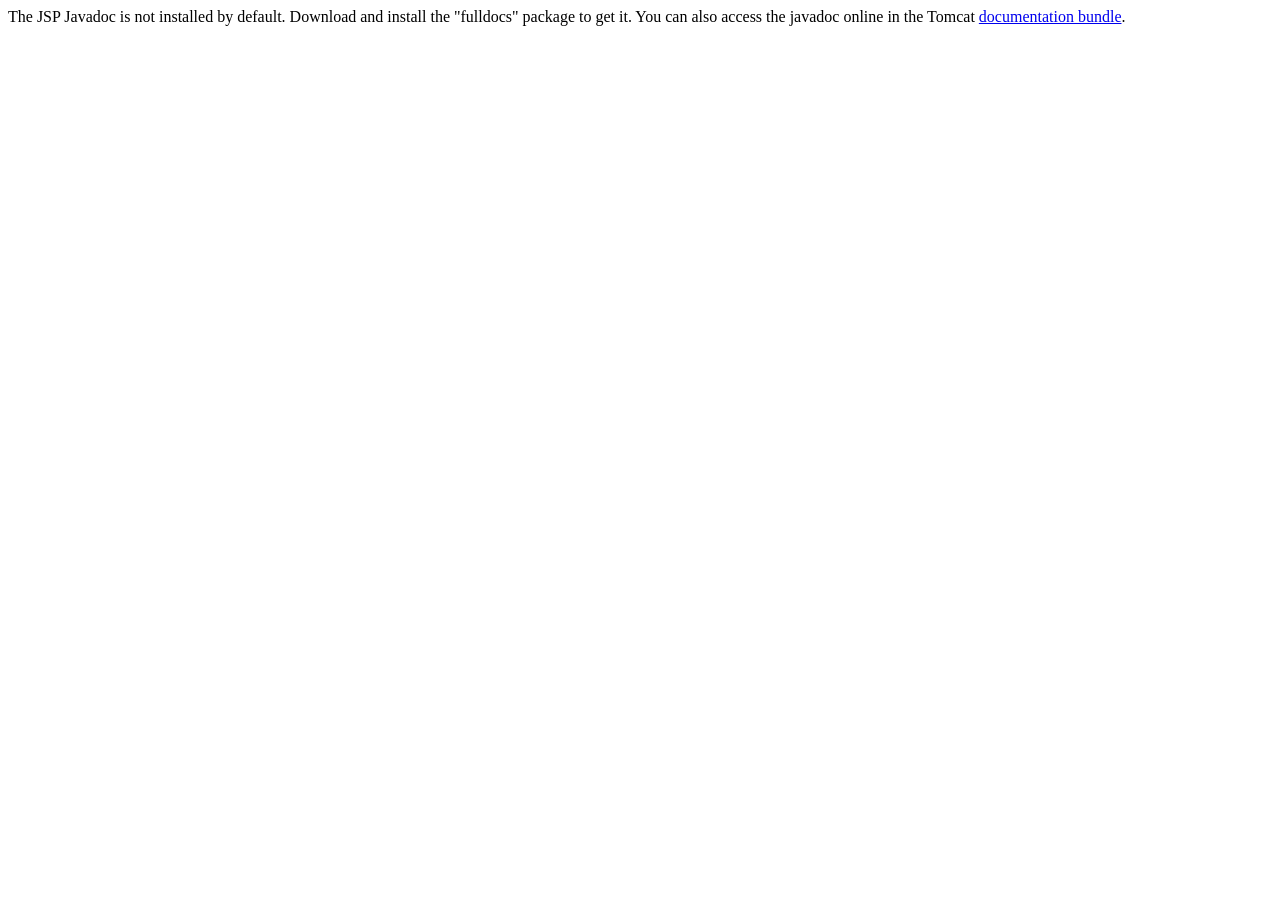
<file: apache-tomcat-9.0.39/webapps/docs/jspapi/index.html>
<!--
  Licensed to the Apache Software Foundation (ASF) under one or more
  contributor license agreements.  See the NOTICE file distributed with
  this work for additional information regarding copyright ownership.
  The ASF licenses this file to You under the Apache License, Version 2.0
  (the "License"); you may not use this file except in compliance with
  the License.  You may obtain a copy of the License at

      http://www.apache.org/licenses/LICENSE-2.0

  Unless required by applicable law or agreed to in writing, software
  distributed under the License is distributed on an "AS IS" BASIS,
  WITHOUT WARRANTIES OR CONDITIONS OF ANY KIND, either express or implied.
  See the License for the specific language governing permissions and
  limitations under the License.
-->
<!DOCTYPE html>
<html>
    <head>
    <meta charset="UTF-8" />
    <title>API docs</title>
</head>

<body>

The JSP Javadoc is not installed by default. Download and install
the "fulldocs" package to get it.

You can also access the javadoc online in the Tomcat
<a href="https://tomcat.apache.org/tomcat-9.0-doc/">
documentation bundle</a>.

</body>
</html>
</file>
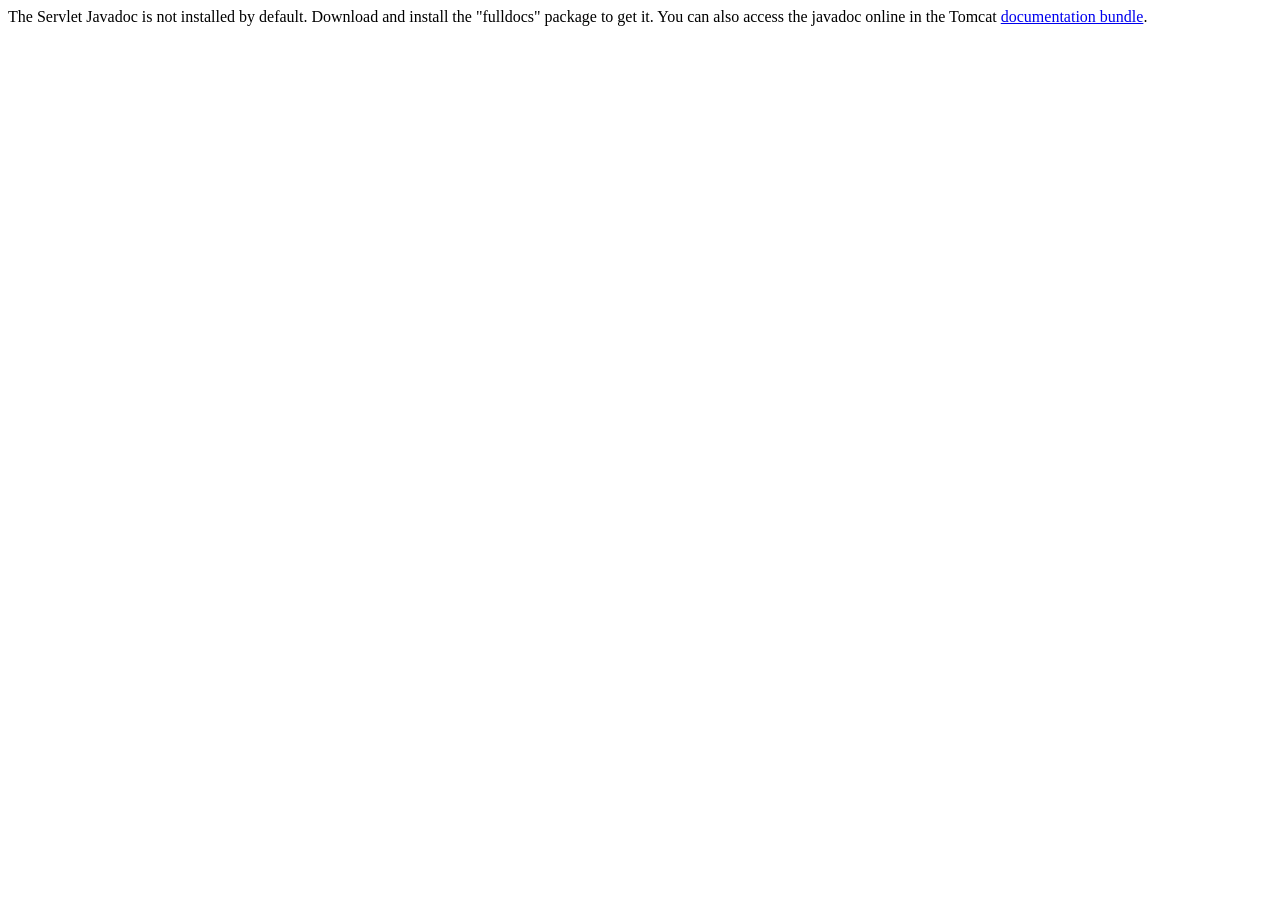
<file: apache-tomcat-9.0.39/webapps/docs/servletapi/index.html>
<!--
  Licensed to the Apache Software Foundation (ASF) under one or more
  contributor license agreements.  See the NOTICE file distributed with
  this work for additional information regarding copyright ownership.
  The ASF licenses this file to You under the Apache License, Version 2.0
  (the "License"); you may not use this file except in compliance with
  the License.  You may obtain a copy of the License at

      http://www.apache.org/licenses/LICENSE-2.0

  Unless required by applicable law or agreed to in writing, software
  distributed under the License is distributed on an "AS IS" BASIS,
  WITHOUT WARRANTIES OR CONDITIONS OF ANY KIND, either express or implied.
  See the License for the specific language governing permissions and
  limitations under the License.
-->
<!DOCTYPE html>
<html>
    <head>
    <meta charset="UTF-8" />
    <title>API docs</title>
</head>

<body>

The Servlet Javadoc is not installed by default. Download and install
the "fulldocs" package to get it.

You can also access the javadoc online in the Tomcat
<a href="https://tomcat.apache.org/tomcat-9.0-doc/">
documentation bundle</a>.

</body>
</html>
</file>
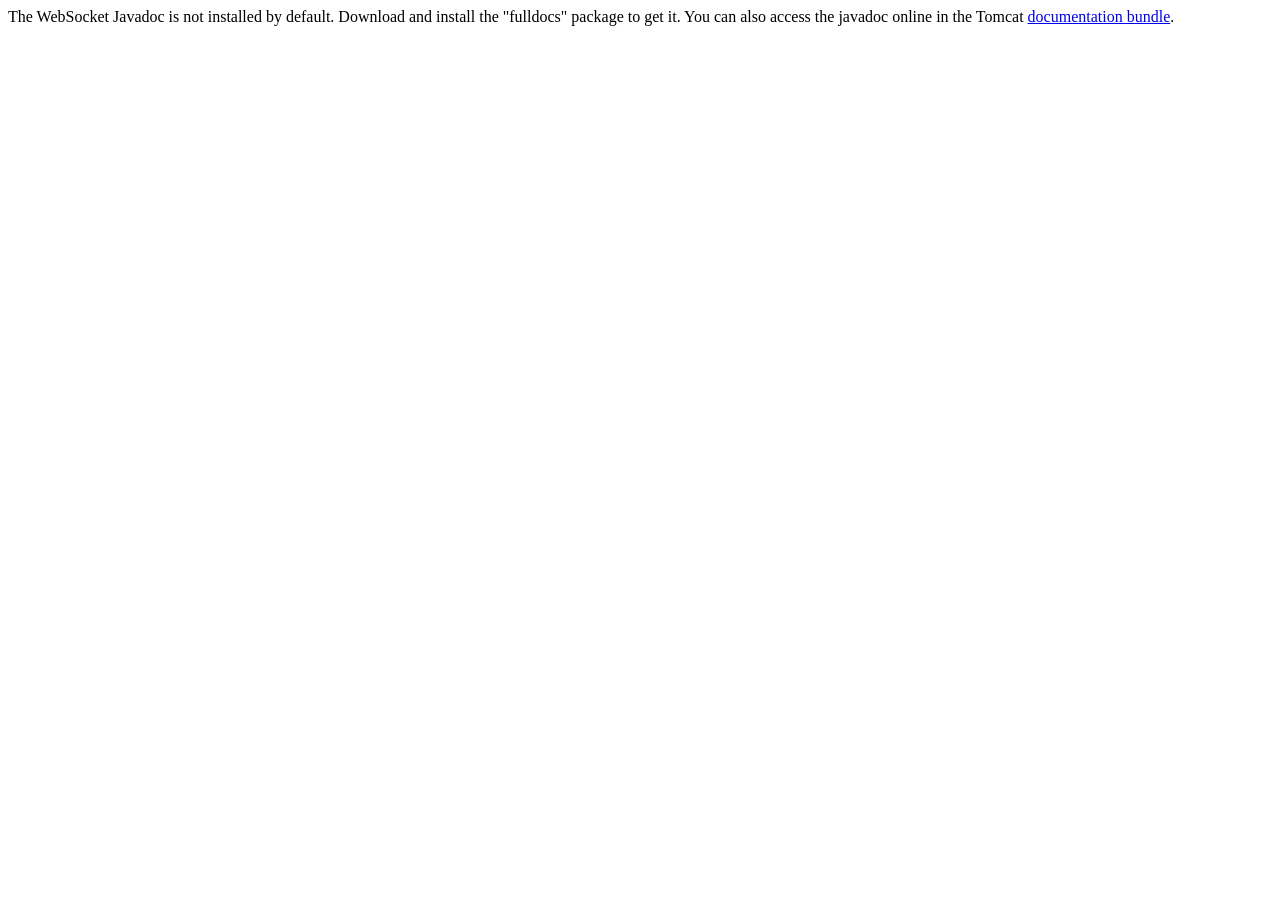
<file: apache-tomcat-9.0.39/webapps/docs/websocketapi/index.html>
<!--
  Licensed to the Apache Software Foundation (ASF) under one or more
  contributor license agreements.  See the NOTICE file distributed with
  this work for additional information regarding copyright ownership.
  The ASF licenses this file to You under the Apache License, Version 2.0
  (the "License"); you may not use this file except in compliance with
  the License.  You may obtain a copy of the License at

      http://www.apache.org/licenses/LICENSE-2.0

  Unless required by applicable law or agreed to in writing, software
  distributed under the License is distributed on an "AS IS" BASIS,
  WITHOUT WARRANTIES OR CONDITIONS OF ANY KIND, either express or implied.
  See the License for the specific language governing permissions and
  limitations under the License.
-->
<!DOCTYPE html>
<html>
    <head>
    <meta charset="UTF-8" />
    <title>API docs</title>
</head>

<body>

The WebSocket Javadoc is not installed by default. Download and install
the "fulldocs" package to get it.

You can also access the javadoc online in the Tomcat
<a href="https://tomcat.apache.org/tomcat-9.0-doc/">
documentation bundle</a>.

</body>
</html>
</file>
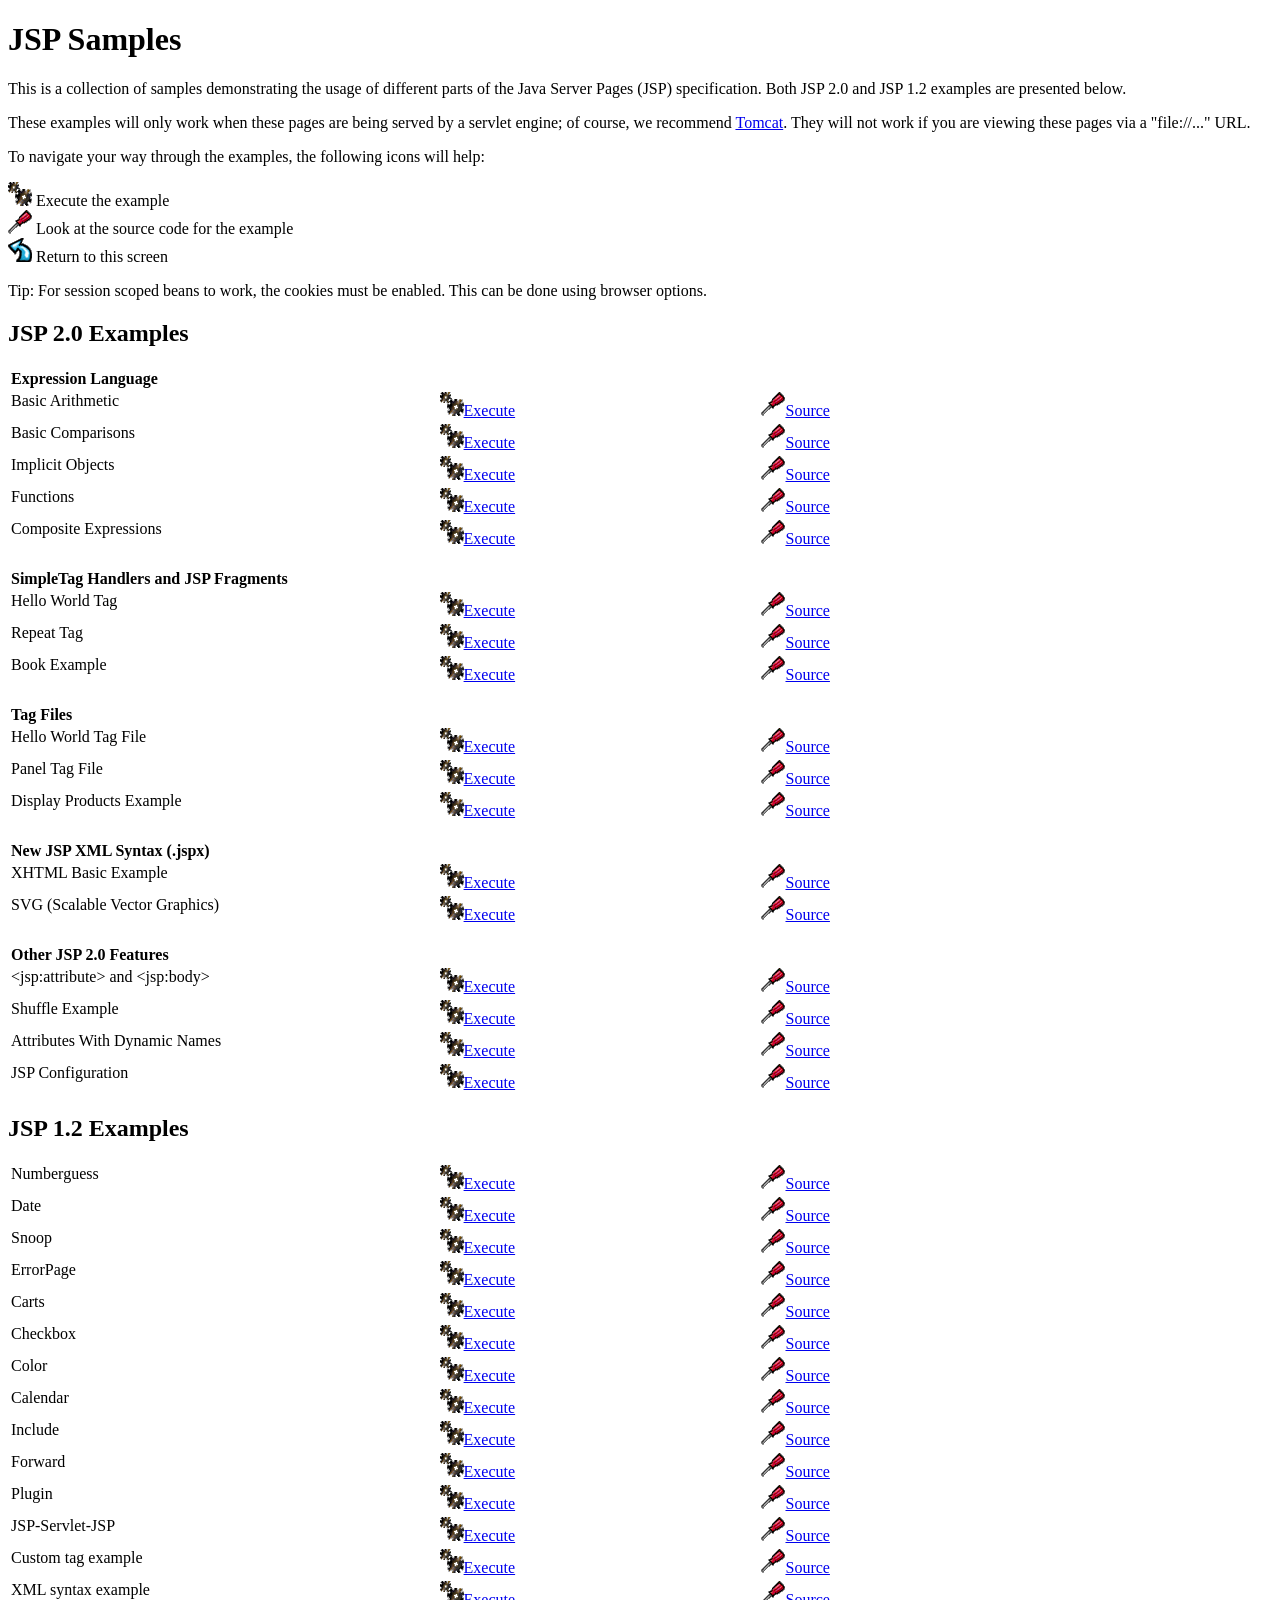
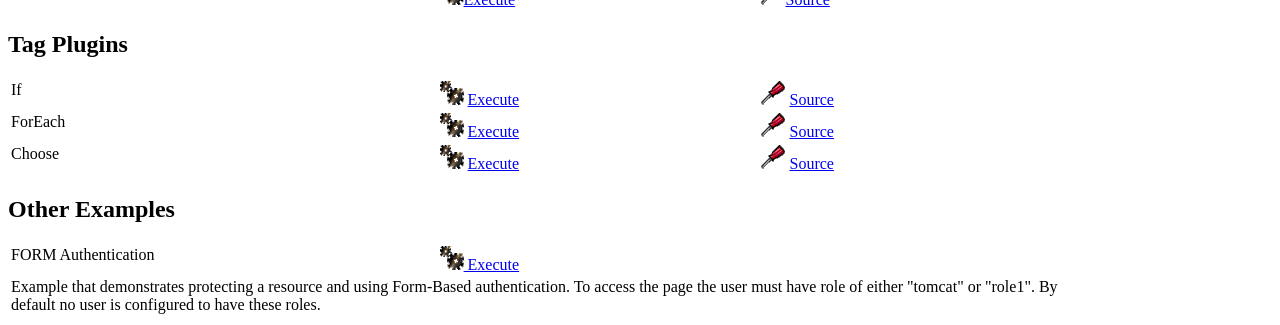
<file: apache-tomcat-9.0.39/webapps/examples/jsp/index.html>
<!--
 Licensed to the Apache Software Foundation (ASF) under one or more
  contributor license agreements.  See the NOTICE file distributed with
  this work for additional information regarding copyright ownership.
  The ASF licenses this file to You under the Apache License, Version 2.0
  (the "License"); you may not use this file except in compliance with
  the License.  You may obtain a copy of the License at

      http://www.apache.org/licenses/LICENSE-2.0

  Unless required by applicable law or agreed to in writing, software
  distributed under the License is distributed on an "AS IS" BASIS,
  WITHOUT WARRANTIES OR CONDITIONS OF ANY KIND, either express or implied.
  See the License for the specific language governing permissions and
  limitations under the License.
-->
<!DOCTYPE html><html lang="en">
<head>
   <meta charset="UTF-8"/>
   <meta name="Author" content="Anil K. Vijendran" />
   <title>JSP Examples</title>
   <style type="text/css">
   img { border: 0; }
   th { text-align: left; }
   tr { vertical-align: top; }
   </style>
</head>
<body>
<h1>JSP
Samples</h1>
<p>This is a collection of samples demonstrating the usage of different
parts of the Java Server Pages (JSP) specification.  Both JSP 2.0 and
JSP 1.2 examples are presented below.
<p>These examples will only work when these pages are being served by a
servlet engine; of course, we recommend
<a href="https://tomcat.apache.org/">Tomcat</a>.
They will not work if you are viewing these pages via a
"file://..." URL.
<p>To navigate your way through the examples, the following icons will
help:</p>
<ul style="list-style-type: none; padding-left: 0;">
<li><img src="images/execute.gif" alt=""> Execute the example</li>
<li><img src="images/code.gif" alt=""> Look at the source code for the example</li>
<li><img src="images/return.gif" alt=""> Return to this screen</li>
</ul>

<p>Tip: For session scoped beans to work, the cookies must be enabled.
This can be done using browser options.</p>
<h2>JSP 2.0 Examples</h2>

<table style="width: 85%;">
<tr>
<th colspan="3">Expression Language</th>
</tr>

<tr>
<td>Basic Arithmetic</td>
<td style="width: 30%;"><a href="jsp2/el/basic-arithmetic.jsp"><img src="images/execute.gif" alt=""></a><a href="jsp2/el/basic-arithmetic.jsp">Execute</a></td>

<td style="width: 30%;"><a href="jsp2/el/basic-arithmetic.html"><img src="images/code.gif" alt=""></a><a href="jsp2/el/basic-arithmetic.html">Source</a></td>
</tr>

<tr>
<td>Basic Comparisons</td>
<td style="width: 30%;"><a href="jsp2/el/basic-comparisons.jsp"><img src="images/execute.gif" alt=""></a><a href="jsp2/el/basic-comparisons.jsp">Execute</a></td>

<td style="width: 30%;"><a href="jsp2/el/basic-comparisons.html"><img src="images/code.gif" alt=""></a><a href="jsp2/el/basic-comparisons.html">Source</a></td>
</tr>

<tr>
<td>Implicit Objects</td>
<td style="width: 30%;"><a href="jsp2/el/implicit-objects.jsp?foo=bar"><img src="images/execute.gif" alt=""></a><a href="jsp2/el/implicit-objects.jsp?foo=bar">Execute</a></td>

<td style="width: 30%;"><a href="jsp2/el/implicit-objects.html"><img src="images/code.gif" alt=""></a><a href="jsp2/el/implicit-objects.html">Source</a></td>
</tr>
<tr>

<td>Functions</td>
<td style="width: 30%;"><a href="jsp2/el/functions.jsp?foo=JSP+2.0"><img src="images/execute.gif" alt=""></a><a href="jsp2/el/functions.jsp?foo=JSP+2.0">Execute</a></td>

<td style="width: 30%;"><a href="jsp2/el/functions.html"><img src="images/code.gif" alt=""></a><a href="jsp2/el/functions.html">Source</a></td>
</tr>

<tr>
<td>Composite Expressions</td>
<td style="width: 30%;"><a href="jsp2/el/composite.jsp"><img src="images/execute.gif" alt=""></a><a href="jsp2/el/composite.jsp">Execute</a></td>

<td style="width: 30%;"><a href="jsp2/el/composite.html"><img src="images/code.gif" alt=""></a><a href="jsp2/el/composite.html">Source</a></td>
</tr>


<tr>
<th colspan="3"><br />SimpleTag Handlers and JSP Fragments</th>
</tr>

<tr>
<td>Hello World Tag</td>
<td style="width: 30%;"><a href="jsp2/simpletag/hello.jsp"><img src="images/execute.gif" alt=""></a><a href="jsp2/simpletag/hello.jsp">Execute</a></td>

<td style="width: 30%;"><a href="jsp2/simpletag/hello.html"><img src="images/code.gif" alt=""></a><a href="jsp2/simpletag/hello.html">Source</a></td>
</tr>

<tr>
<td>Repeat Tag</td>
<td style="width: 30%;"><a href="jsp2/simpletag/repeat.jsp"><img src="images/execute.gif" alt=""></a><a href="jsp2/simpletag/repeat.jsp">Execute</a></td>

<td style="width: 30%;"><a href="jsp2/simpletag/repeat.html"><img src="images/code.gif" alt=""></a><a href="jsp2/simpletag/repeat.html">Source</a></td>
</tr>

<tr>
<td>Book Example</td>
<td style="width: 30%;"><a href="jsp2/simpletag/book.jsp"><img src="images/execute.gif" alt=""></a><a href="jsp2/simpletag/book.jsp">Execute</a></td>

<td style="width: 30%;"><a href="jsp2/simpletag/book.html"><img src="images/code.gif" alt=""></a><a href="jsp2/simpletag/book.html">Source</a></td>
</tr>

<tr>
<th colspan="3"><br />Tag Files</th>
</tr>

<tr>
<td>Hello World Tag File</td>
<td style="width: 30%;"><a href="jsp2/tagfiles/hello.jsp"><img src="images/execute.gif" alt=""></a><a href="jsp2/tagfiles/hello.jsp">Execute</a></td>

<td style="width: 30%;"><a href="jsp2/tagfiles/hello.html"><img src="images/code.gif" alt=""></a><a href="jsp2/tagfiles/hello.html">Source</a></td>
</tr>

<tr>
<td>Panel Tag File</td>
<td style="width: 30%;"><a href="jsp2/tagfiles/panel.jsp"><img src="images/execute.gif" alt=""></a><a href="jsp2/tagfiles/panel.jsp">Execute</a></td>

<td style="width: 30%;"><a href="jsp2/tagfiles/panel.html"><img src="images/code.gif" alt=""></a><a href="jsp2/tagfiles/panel.html">Source</a></td>
</tr>

<tr>
<td>Display Products Example</td>
<td style="width: 30%;"><a href="jsp2/tagfiles/products.jsp"><img src="images/execute.gif" alt=""></a><a href="jsp2/tagfiles/products.jsp">Execute</a></td>

<td style="width: 30%;"><a href="jsp2/tagfiles/products.html"><img src="images/code.gif" alt=""></a><a href="jsp2/tagfiles/products.html">Source</a></td>
</tr>

<tr>
<th colspan="3"><br />New JSP XML Syntax (.jspx)</th>
</tr>

<tr>
<td>XHTML Basic Example</td>
<td style="width: 30%;"><a href="jsp2/jspx/basic.jspx"><img src="images/execute.gif" alt=""></a><a href="jsp2/jspx/basic.jspx">Execute</a></td>

<td style="width: 30%;"><a href="jsp2/jspx/basic.html"><img src="images/code.gif" alt=""></a><a href="jsp2/jspx/basic.html">Source</a></td>
</tr>

<tr>
<td>SVG (Scalable Vector Graphics)</td>
<td style="width: 30%;"><a href="jsp2/jspx/svgexample.html"><img src="images/execute.gif" alt=""></a><a href="jsp2/jspx/svgexample.html">Execute</a></td>

<td style="width: 30%;"><a href="jsp2/jspx/textRotate.html"><img src="images/code.gif" alt=""></a><a href="jsp2/jspx/textRotate.html">Source</a></td>
</tr>

<tr>
<th colspan="3"><br />Other JSP 2.0 Features</th>
</tr>

<tr>
<td>&lt;jsp:attribute&gt; and &lt;jsp:body&gt;</td>
<td style="width: 30%;"><a href="jsp2/jspattribute/jspattribute.jsp"><img src="images/execute.gif" alt=""></a><a href="jsp2/jspattribute/jspattribute.jsp">Execute</a></td>

<td style="width: 30%;"><a href="jsp2/jspattribute/jspattribute.html"><img src="images/code.gif" alt=""></a><a href="jsp2/jspattribute/jspattribute.html">Source</a></td>
</tr>

<tr>
<td>Shuffle Example</td>
<td style="width: 30%;"><a href="jsp2/jspattribute/shuffle.jsp"><img src="images/execute.gif" alt=""></a><a href="jsp2/jspattribute/shuffle.jsp">Execute</a></td>

<td style="width: 30%;"><a href="jsp2/jspattribute/shuffle.html"><img src="images/code.gif" alt=""></a><a href="jsp2/jspattribute/shuffle.html">Source</a></td>
</tr>

<tr>
<td>Attributes With Dynamic Names</td>
<td style="width: 30%;"><a href="jsp2/misc/dynamicattrs.jsp"><img src="images/execute.gif" alt=""></a><a href="jsp2/misc/dynamicattrs.jsp">Execute</a></td>

<td style="width: 30%;"><a href="jsp2/misc/dynamicattrs.html"><img src="images/code.gif" alt=""></a><a href="jsp2/misc/dynamicattrs.html">Source</a></td>
</tr>

<tr>
<td>JSP Configuration</td>
<td style="width: 30%;"><a href="jsp2/misc/config.jsp"><img src="images/execute.gif" alt=""></a><a href="jsp2/misc/config.jsp">Execute</a></td>

<td style="width: 30%;"><a href="jsp2/misc/config.html"><img src="images/code.gif" alt=""></a><a href="jsp2/misc/config.html">Source</a></td>
</tr>

</table>

<h2>JSP 1.2 Examples</h2>
<table style="width: 85%;">
<tr>
<td>Numberguess</td>

<td style="width: 30%;"><a href="num/numguess.jsp"><img src="images/execute.gif" alt=""></a><a href="num/numguess.jsp">Execute</a></td>

<td style="width: 30%;"><a href="num/numguess.html"><img src="images/code.gif" alt=""></a><a href="num/numguess.html">Source</a></td>
</tr>

<tr>
<td>Date</td>

<td style="width: 30%;"><a href="dates/date.jsp"><img src="images/execute.gif" alt=""></a><a href="dates/date.jsp">Execute</a></td>

<td style="width: 30%;"><a href="dates/date.html"><img src="images/code.gif" alt=""></a><a href="dates/date.html">Source</a></td>
</tr>

<tr>
<td>Snoop</td>

<td style="width: 30%;"><a href="snp/snoop.jsp"><img src="images/execute.gif" alt=""></a><a href="snp/snoop.jsp">Execute</a></td>

<td style="width: 30%;"><a href="snp/snoop.html"><img src="images/code.gif" alt=""></a><a href="snp/snoop.html">Source</a></td>
</tr>

<tr>
<td>ErrorPage</td>

<td style="width: 30%;"><a href="error/error.html"><img src="images/execute.gif" alt=""></a><a href="error/error.html">Execute</a></td>

<td style="width: 30%;"><a href="error/er.html"><img src="images/code.gif" alt=""></a><a href="error/er.html">Source</a></td>
</tr>

<tr>
<td>Carts</td>

<td style="width: 30%;"><a href="sessions/carts.html"><img src="images/execute.gif" alt=""></a><a href="sessions/carts.html">Execute</a></td>

<td style="width: 30%;"><a href="sessions/crt.html"><img src="images/code.gif" alt=""></a><a href="sessions/crt.html">Source</a></td>
</tr>

<tr>
<td>Checkbox</td>

<td style="width: 30%;"><a href="checkbox/check.html"><img src="images/execute.gif" alt=""></a><a href="checkbox/check.html">Execute</a></td>

<td style="width: 30%;"><a href="checkbox/cresult.html"><img src="images/code.gif" alt=""></a><a href="checkbox/cresult.html">Source</a></td>
</tr>

<tr>
<td>Color</td>

<td style="width: 30%;"><a href="colors/colors.html"><img src="images/execute.gif" alt=""></a><a href="colors/colors.html">Execute</a></td>

<td style="width: 30%;"><a href="colors/clr.html"><img src="images/code.gif" alt=""></a><a href="colors/clr.html">Source</a></td>
</tr>

<tr>
<td>Calendar</td>

<td style="width: 30%;"><a href="cal/login.html"><img src="images/execute.gif" alt=""></a><a href="cal/login.html">Execute</a></td>

<td style="width: 30%;"><a href="cal/calendar.html"><img src="images/code.gif" alt=""></a><a href="cal/calendar.html">Source</a></td>
</tr>

<tr>
<td>Include</td>

<td style="width: 30%;"><a href="include/include.jsp"><img src="images/execute.gif" alt=""></a><a href="include/include.jsp">Execute</a></td>

<td style="width: 30%;"><a href="include/inc.html"><img src="images/code.gif" alt=""></a><a href="include/inc.html">Source</a></td>
</tr>

<tr>
<td>Forward</td>

<td style="width: 30%;"><a href="forward/forward.jsp"><img src="images/execute.gif" alt=""></a><a href="forward/forward.jsp">Execute</a></td>

<td style="width: 30%;"><a href="forward/fwd.html"><img src="images/code.gif" alt=""></a><a href="forward/fwd.html">Source</a></td>
</tr>

<tr>
<td>Plugin</td>

<td style="width: 30%;"><a href="plugin/plugin.jsp"><img src="images/execute.gif" alt=""></a><a href="plugin/plugin.jsp">Execute</a></td>

<td style="width: 30%;"><a href="plugin/plugin.html"><img src="images/code.gif" alt=""></a><a href="plugin/plugin.html">Source</a></td>
</tr>

<tr>
<td>JSP-Servlet-JSP</td>

<td style="width: 30%;"><a href="jsptoserv/jsptoservlet.jsp"><img src="images/execute.gif" alt=""></a><a href="jsptoserv/jsptoservlet.jsp">Execute</a></td>

<td style="width: 30%;"><a href="jsptoserv/jts.html"><img src="images/code.gif" alt=""></a><a href="jsptoserv/jts.html">Source</a></td>
</tr>

<tr>
<td>Custom tag example</td>

<td style="width: 30%;"><a href="simpletag/foo.jsp"><img src="images/execute.gif" alt=""></a><a href="simpletag/foo.jsp">Execute</a></td>

<td style="width: 30%;"><a href="simpletag/foo.html"><img src="images/code.gif" alt=""></a><a href="simpletag/foo.html">Source</a></td>
</tr>

<tr>
<td>XML syntax example</td>
<td style="width: 30%;"><a href="xml/xml.jsp"><img src="images/execute.gif" alt=""></a><a href="xml/xml.jsp">Execute</a></td>

<td style="width: 30%;"><a href="xml/xml.html"><img src="images/code.gif" alt=""></a><a href="xml/xml.html">Source</a></td>
</tr>

</table>

<h2>Tag Plugins</h2>
<table style="width: 85%;">

<tr>
  <td>If</td>
  <td style="width: 30%;">
    <a href="tagplugin/if.jsp"><img src="images/execute.gif" alt=""></a>
    <a href="tagplugin/if.jsp">Execute</a>
  </td>
  <td style="width: 30%;">
    <a href="tagplugin/if.html"><img src="images/code.gif" alt=""></a>
    <a href="tagplugin/if.html">Source</a>
  </td>
</tr>

<tr>
  <td>ForEach</td>
  <td style="width: 30%;">
    <a href="tagplugin/foreach.jsp"><img src="images/execute.gif" alt=""></a>
    <a href="tagplugin/foreach.jsp">Execute</a>
  </td>
  <td style="width: 30%;">
    <a href="tagplugin/foreach.html"><img src="images/code.gif" alt=""></a>
    <a href="tagplugin/foreach.html">Source</a>
  </td>
</tr>

<tr>
  <td>Choose</td>
  <td style="width: 30%;">
    <a href="tagplugin/choose.jsp"><img src="images/execute.gif" alt=""></a>
    <a href="tagplugin/choose.jsp">Execute</a>
  </td>
  <td style="width: 30%;">
    <a href="tagplugin/choose.html"><img src="images/code.gif" alt=""></a>
    <a href="tagplugin/choose.html">Source</a>
  </td>
</tr>

</table>

<h2>Other Examples</h2>
<table style="width: 85%;">

<tr>
  <td>FORM Authentication</td>
  <td style="width: 30%;">
    <a href="security/protected/index.jsp"><img src="images/execute.gif" alt=""> Execute</a>
  </td>
  <td style="width: 30%;"></td>
</tr>
<tr>
  <td colspan="3">Example that demonstrates protecting a resource and
    using Form-Based authentication. To access the page the user must
    have role of either "tomcat" or "role1". By default no user
    is configured to have these roles.</td>
</tr>

</table>
</body>
</html>
</file>
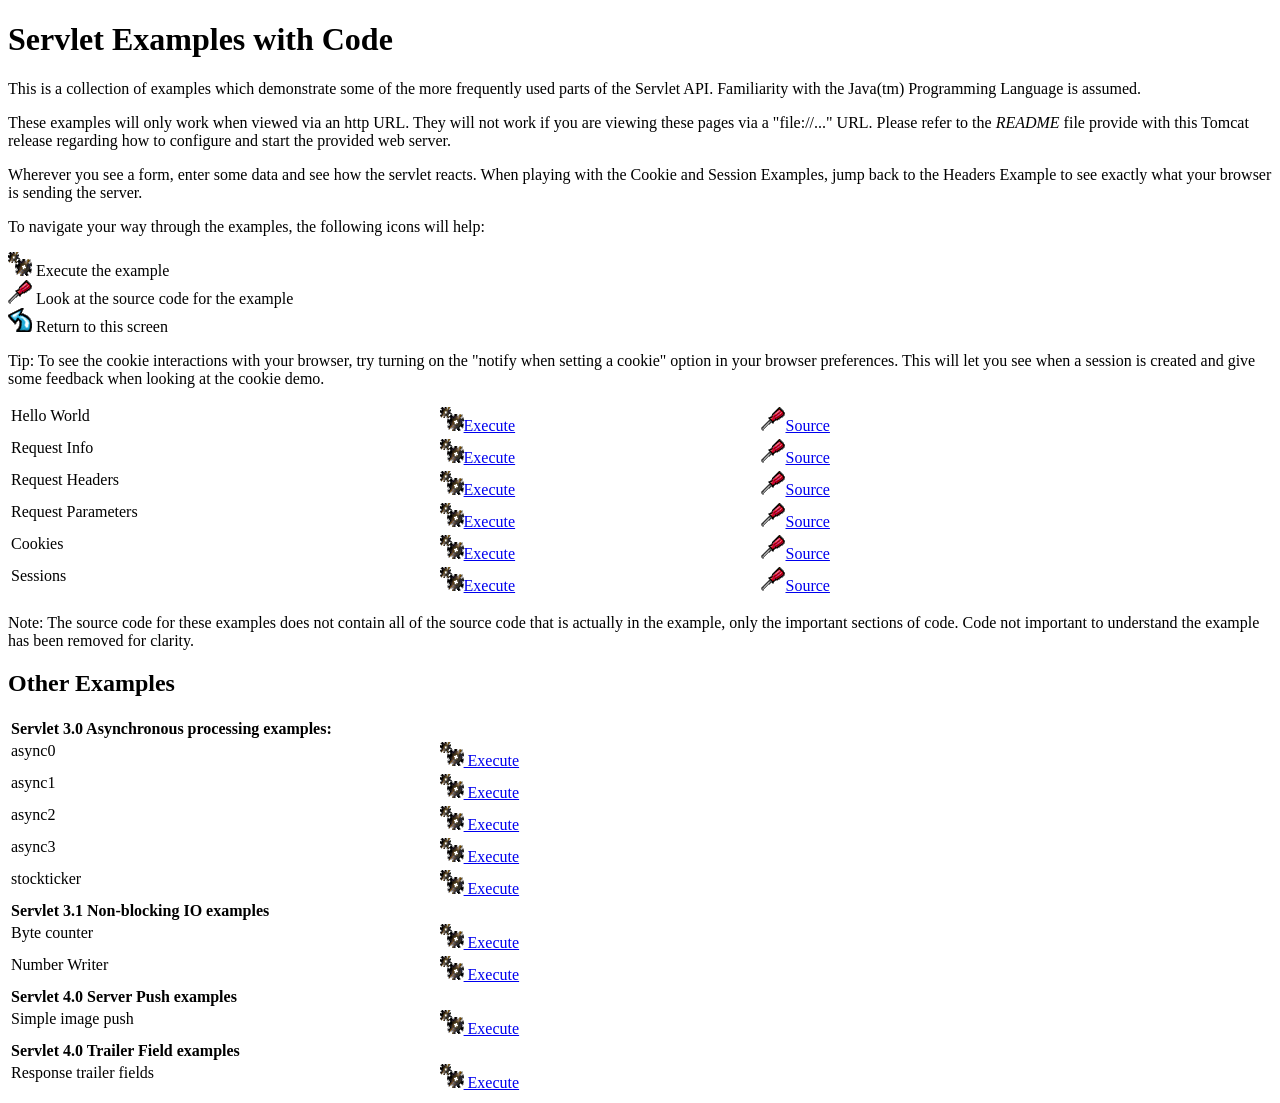
<file: apache-tomcat-9.0.39/webapps/examples/servlets/index.html>
<!--
 Licensed to the Apache Software Foundation (ASF) under one or more
  contributor license agreements.  See the NOTICE file distributed with
  this work for additional information regarding copyright ownership.
  The ASF licenses this file to You under the Apache License, Version 2.0
  (the "License"); you may not use this file except in compliance with
  the License.  You may obtain a copy of the License at

      http://www.apache.org/licenses/LICENSE-2.0

  Unless required by applicable law or agreed to in writing, software
  distributed under the License is distributed on an "AS IS" BASIS,
  WITHOUT WARRANTIES OR CONDITIONS OF ANY KIND, either express or implied.
  See the License for the specific language governing permissions and
  limitations under the License.
-->
<!DOCTYPE html><html lang="en">
<head>
   <meta charset="UTF-8" />
   <meta name="Author" content="Anil K. Vijendran" />
   <title>Servlet Examples</title>
   <style type="text/css">
   img { border: 0; }
   th { text-align: left; }
   tr { vertical-align: top; }
   </style>
</head>
<body>
<h1>Servlet
Examples with Code</h1>
<p>This is a collection of examples which demonstrate some of the more
frequently used parts of the Servlet API. Familiarity with the Java(tm)
Programming Language is assumed.
<p>These examples will only work when viewed via an http URL. They will
not work if you are viewing these pages via a "file://..." URL. Please
refer to the <i>README</i> file provide with this Tomcat release regarding
how to configure and start the provided web server.
<p>Wherever you see a form, enter some data and see how the servlet reacts.
When playing with the Cookie and Session Examples, jump back to the Headers
Example to see exactly what your browser is sending the server.
<p>To navigate your way through the examples, the following icons will
help:</p>
<ul style="list-style-type: none; padding-left: 0;">
<li><img src="images/execute.gif" alt=""> Execute the example</li>
<li><img src="images/code.gif" alt=""> Look at the source code for the example</li>
<li><img src="images/return.gif" alt=""> Return to this screen</li>
</ul>

<p>Tip: To see the cookie interactions with your browser, try turning on
the "notify when setting a cookie" option in your browser preferences.
This will let you see when a session is created and give some feedback
when looking at the cookie demo.</p>
<table style="width: 85%;" >
<tr>
<td>Hello World</td>

<td style="width: 30%;"><a href="servlet/HelloWorldExample"><img SRC="images/execute.gif" alt=""></a><a href="servlet/HelloWorldExample">Execute</a></td>

<td style="width: 30%;"><a href="helloworld.html"><img SRC="images/code.gif" alt=""></a><a href="helloworld.html">Source</a></td>
</tr>

<tr>
<td>Request Info</td>

<td style="width: 30%;"><a href="servlet/RequestInfoExample"><img SRC="images/execute.gif" alt=""></a><a href="servlet/RequestInfoExample">Execute</a></td>

<td style="width: 30%;"><a href="reqinfo.html"><img SRC="images/code.gif" alt=""></a><a href="reqinfo.html">Source</a></td>
</tr>

<tr>
<td>Request Headers</td>

<td style="width: 30%;"><a href="servlet/RequestHeaderExample"><img SRC="images/execute.gif" alt=""></a><a href="servlet/RequestHeaderExample">Execute</a></td>

<td style="width: 30%;"><a href="reqheaders.html"><img SRC="images/code.gif" alt=""></a><a href="reqheaders.html">Source</a></td>
</tr>

<tr>
<td>Request Parameters</td>

<td style="width: 30%;"><a href="servlet/RequestParamExample"><img SRC="images/execute.gif" alt=""></a><a href="servlet/RequestParamExample">Execute</a></td>

<td style="width: 30%;"><a href="reqparams.html"><img SRC="images/code.gif" alt=""></a><a href="reqparams.html">Source</a></td>
</tr>

<tr>
<td>Cookies</td>

<td style="width: 30%;"><a href="servlet/CookieExample"><img SRC="images/execute.gif" alt=""></a><a href="servlet/CookieExample">Execute</a></td>

<td style="width: 30%;"><a href="cookies.html"><img SRC="images/code.gif" alt=""></a><a href="cookies.html">Source</a></td>
</tr>

<tr>
<td>Sessions</td>

<td style="width: 30%;"><a href="servlet/SessionExample"><img SRC="images/execute.gif" alt=""></a><a href="servlet/SessionExample">Execute</a></td>

<td style="width: 30%;"><a href="sessions.html"><img SRC="images/code.gif" alt=""></a><a href="sessions.html">Source</a></td>
</tr>
</table>

<p>Note: The source code for these examples does not contain all of the
source code that is actually in the example, only the important sections
of code. Code not important to understand the example has been removed
for clarity.</p>

<h2>Other Examples</h2>
<table style="width: 85%;" >

<tr>
  <th colspan="3">Servlet 3.0 Asynchronous processing examples:</th>
</tr>
<tr>
  <td>async0</td>
  <td style="width: 30%;">
    <a href="../async/async0"><img SRC="images/execute.gif" alt=""> Execute</a>
  </td>
  <td style="width: 30%;"></td>
</tr>
<tr>
  <td>async1</td>
  <td style="width: 30%;">
    <a href="../async/async1"><img SRC="images/execute.gif" alt=""> Execute</a>
  </td>
  <td style="width: 30%;"></td>
</tr>
<tr>
  <td>async2</td>
  <td style="width: 30%;">
    <a href="../async/async2"><img SRC="images/execute.gif" alt=""> Execute</a>
  </td>
  <td style="width: 30%;"></td>
</tr>
<tr>
  <td>async3</td>
  <td style="width: 30%;">
    <a href="../async/async3"><img SRC="images/execute.gif" alt=""> Execute</a>
  </td>
  <td style="width: 30%;"></td>
</tr>
<tr>
  <td>stockticker</td>
  <td style="width: 30%;">
    <a href="../async/stockticker"><img SRC="images/execute.gif" alt=""> Execute</a>
  </td>
  <td style="width: 30%;"></td>
</tr>

<tr>
  <th colspan="3">Servlet 3.1 Non-blocking IO examples</th>
</tr>
<tr>
  <td>Byte counter</td>
  <td style="width: 30%;">
    <a href="nonblocking/bytecounter.html"><img src="images/execute.gif" alt=""> Execute</a>
  </td>
  <td style="width: 30%;"></td>
</tr>
<tr>
  <td>Number Writer</td>
  <td style="width: 30%;">
    <a href="nonblocking/numberwriter"><img src="images/execute.gif" alt=""> Execute</a>
  </td>
  <td style="width: 30%;"></td>
</tr>

<tr>
  <th colspan="3">Servlet 4.0 Server Push examples</th>
</tr>
<tr>
  <td>Simple image push</td>
  <td style="width: 30%;">
    <a href="serverpush/simpleimage"><img src="images/execute.gif" alt=""> Execute</a>
  </td>
  <td style="width: 30%;"></td>
</tr>

<tr>
  <th colspan="3">Servlet 4.0 Trailer Field examples</th>
</tr>
<tr>
  <td>Response trailer fields</td>
  <td style="width: 30%;">
    <a href="trailers/response"><img src="images/execute.gif" alt=""> Execute</a>
  </td>
  <td style="width: 30%;"></td>
</tr>

</table>

</body>
</html>
</file>
<file: AirPlannerApp/WebContent/css/index.css>
.main-header {
  position: relative;
  background: url(../img/background2.jpg);
  background-size: cover;
  min-height: 100px;
}

.logo {
  position: relative;
  width: 150px;
  height: 150px;
}
</file>
<file: apache-tomcat-9.0.39/webapps/docs/images/docs-stylesheet.css>
@charset "utf-8";
/*
  Licensed to the Apache Software Foundation (ASF) under one or more
  contributor license agreements.  See the NOTICE file distributed with
  this work for additional information regarding copyright ownership.
  The ASF licenses this file to You under the Apache License, Version 2.0
  (the "License"); you may not use this file except in compliance with
  the License.  You may obtain a copy of the License at

      http://www.apache.org/licenses/LICENSE-2.0

  Unless required by applicable law or agreed to in writing, software
  distributed under the License is distributed on an "AS IS" BASIS,
  WITHOUT WARRANTIES OR CONDITIONS OF ANY KIND, either express or implied.
  See the License for the specific language governing permissions and
  limitations under the License.
*/

/* Fonts */
@import url("fonts/fonts.css");

/* General style */

h1, h2, h3, h4, h5, h6, th {
  font-weight: 600;
}

body {
  margin: 0;
}

body, input {
  font-family: 'Open Sans', sans-serif;
  font-size: 10.5pt;
}

code, pre {
  font-family: Consolas, monospace;
}

img {
  border: 0;
}

table {
  border-collapse: collapse;
  text-align: left;
}
table *:not(table) {
  /* Prevent border-collapsing for table child elements like <div> */
  border-collapse: separate;
}

th {
  text-align: left;
}

main {
  /* Remove this once all IEs support <main> element */
  display: block;
}


/* Layout */

#wrapper {
  min-width: 400px;
}

#header {
  border-bottom: 1px solid #bbb;
}

@media not print {
    #header {
        box-shadow: 0 0 7px #aaa;
    }
}

#header > div {
  padding-left: 15px;
  padding-right: 15px;

  /* Work-around for old browsers: */
  background-color: #F8F3E4;
  background: linear-gradient(to bottom, #ffffff -10%, #F8F3E4 100%);
  position: relative;
}

#header .logo {
  float: left;
  padding-top: 10px;
  min-width: 190px;
}

#header .logo  img{
  /* To avoid that the Font Descender being added to the parent div's height */
  vertical-align: middle;
}

#header .asfLogo {
  float: right;
  position: relative;
  top: 8px;
}

#header h1 {
  margin-top: 0.6em;
  margin-bottom: 0;
}

#header .versionInfo {
  font-size: 13pt;
  margin-bottom: 1em;
}

#middle {
  display: table;
  table-layout: fixed;
  margin: 0;
  width: 100%;
}
#middle > div { display: table-row; }
#middle > div > div { display: table-cell; vertical-align: top; }



#mainLeft {
  width: 190px;
}

#mainLeft > div {
  margin-top: -1px; /* to overwrite border of element above */
  padding-left: 16px;
  padding-right: 14px;
  padding-top: 6px;
  padding-bottom: 15px;
  background-color: #F8F3E4;
  border-right: 1px solid #bbb;
  border-bottom: 1px solid #bbb;
  font-size: 10pt;
  border-bottom-right-radius: 20px;
  box-shadow: 0 0 5px #aaa;
}

#mainLeft h2 {
  margin-bottom: 0.2em;
  font-size: 1.2em;
}

#mainLeft ul {
  padding: 0;
  margin: 0;
  list-style-type: none;
}

#mainLeft ul a {
  text-indent: -0.6em;
  padding-left: 1.4em;
  display: block;
  text-decoration: none;
  color: #444;
}
#mainLeft ul a:hover {
  color: #000;
  background-color: #D1c9b9;
}

#mainRight {
  padding-left: 14px;
  padding-right: 20px;

}

#footer {
  margin-top: 30px;
  padding-top: 20px;
  padding-bottom: 20px;
  padding-left: 20px;
  padding-right: 20px;
  border-top: 1px solid #ccc;
  color: #444;
  text-align: center;
  /* font-style: italic; */
  font-size: 9pt;
}


/* Content */

#content div.text {
  padding-left: 1em;
  padding-left: 1em;
}

#content h3, #content h4, #content h5, #content h6 {
  padding-left: 5px;
  padding-right: 5px;
  background-color: #eaeaea;
}

@media not print {
    #content h3, #content h4, #content h5, #content h6 {
        border: 1px solid #ccc;
        border-radius: 4px;
    }
}

#content h4, #content h5, #content h6 {
  background-color: #f6f6f6;
}

code {
  background-color: rgb(224,255,255);
}

div.codeBox pre code, code.attributeName, code.propertyName, code.noHighlight, .noHighlight code {
  background-color: transparent;
}
div.codeBox {
  overflow: auto;
  margin: 1em 0;
}
div.codeBox pre {
  margin: 0;
  padding: 4px;
  border: 1px solid #999;
  border-radius: 5px;
  background-color: #eff8ff;
  display: table; /* To prevent <pre>s from taking the complete available width. */
  /*
  When it is officially supported, use the following CSS instead of display: table
  to prevent big <pre>s from exceeding the browser window:
  max-width: available;
  width: min-content;
  */
}

div.codeBox pre.wrap {
  white-space: pre-wrap;
}


table.defaultTable tr, table.detail-table tr {
    border: 1px solid #CCC;
}

table.defaultTable tr:nth-child(even), table.detail-table tr:nth-child(even) {
    background-color: #FAFBFF;
}

table.defaultTable tr:nth-child(odd), table.detail-table tr:nth-child(odd) {
    background-color: #EEEFFF;
}

table.defaultTable th, table.detail-table th {
  background-color: #88b;
  color: #fff;
}

table.defaultTable th, table.defaultTable td, table.detail-table th, table.detail-table td {
  padding: 5px 8px;
}


p.notice {
  border: 1px solid rgb(255, 0, 0);
  background-color: rgb(238, 238, 238);
  color: rgb(0, 51, 102);
  padding: 0.5em;
  margin: 1em 2em 1em 1em;
}


/* Changelog-Styles */

ul.changelog {
  padding-left: 1em;
  list-style-type: none;
}

ul.changelog  li{
  padding-top: 5px;
  padding-bottom: 5px;
}

ul.changelog img {
  vertical-align: middle
}


/* Printer-only Styles */
@media print {
    .noPrint { display: none; }
    #middle > div > div#mainLeft { display: none; }
    a { color: inherit; text-decoration: none; }
}

/* Fix for Comments section which contains a <h4> */
#comments_thread h1, #comments_thread h2, #comments_thread h3, #comments_thread h4, #comments_thread h5, #comments_thread h6 {
    border: none;
    background-color: transparent;
}
</file>
